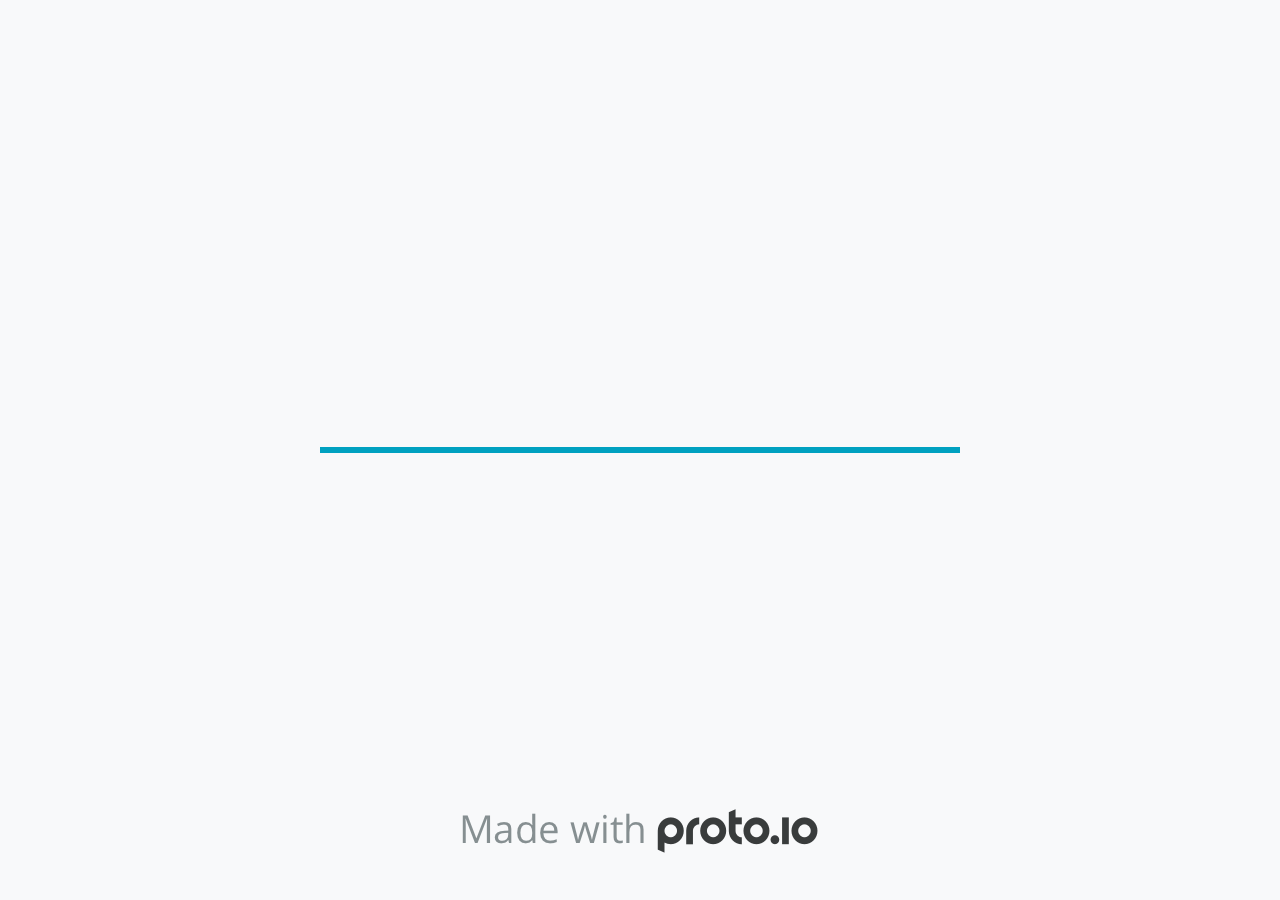
<file: Project HealthLife/Prototype/index.html>
<!DOCTYPE HTML>
	<head>

		<meta charset="utf-8">

		<title>SENG310HealthLife - Proto.io</title>

		
			<meta name="HandheldFriendly" content="True">
			<meta name="MobileOptimized" content="414"> 

			
			
			<meta name="viewport" content="minimum-scale=1.00, maximum-scale=1.00, initial-scale=1.00, user-scalable=no, target-densitydpi=device-dpi, shrink-to-fit=no, viewport-fit=cover" />

			
				<meta name="apple-mobile-web-app-capable" content="yes" />
				<meta name="apple-mobile-web-app-status-bar-style" content="black-translucent" />
			

			<meta name="format-detection" content="telephone=no">


			

			<link rel="shortcut icon" href="apple-touch-icon.png">

			
				
				<link href="./assets/branding/apple-touch-icon-ipad-pro.png" sizes="167x167" rel="apple-touch-icon-precomposed">

				
				<link href="./assets/branding/apple-touch-icon-ipad-retina.png" sizes="152x152" rel="apple-touch-icon-precomposed">

				
				<link href="./assets/branding/apple-touch-icon-retina144.png" sizes="144x144" rel="apple-touch-icon-precomposed">

				
				<link href="./assets/branding/apple-touch-icon-old-ipad.pngapple-touch-icon-old-ipad.png" sizes="76x76" rel="apple-touch-icon-precomposed">

				
				<link href="./assets/branding/apple-touch-icon-ipad.png" sizes="72x72" rel="apple-touch-icon-precomposed">

				
				<link href="./assets/branding/apple-touch-icon-retina180.png" sizes="180x180" rel="apple-touch-icon-precomposed">

				
				<link href="./assets/branding/apple-touch-icon-retina.png" sizes="114x114" rel="apple-touch-icon-precomposed">

				
				<link href="./assets/branding/apple-touch-icon.png" sizes="57x57" rel="apple-touch-icon-precomposed">

				
				<link href="./assets/branding/startup.png" media="(device-width: 320px)" rel="apple-touch-startup-image">

				
				<link href="./assets/branding/startup-retina.png" media="(device-width: 320px) and (device-height: 480px) and (-webkit-device-pixel-ratio: 2)" rel="apple-touch-startup-image">

				
				<link href="./assets/branding/startup-568.png" media="(device-width: 320px) and (device-height: 568px) and (-webkit-device-pixel-ratio: 2)" rel="apple-touch-startup-image">

				
				<link href="./assets/branding/startup-retina-6.png" media="(device-width: 375px) and (device-height: 667px) and (orientation: portrait) and (-webkit-device-pixel-ratio: 2)" rel="apple-touch-startup-image">

				
				<link href="./assets/branding/startup-retina-6plus.png" media="(device-width: 414px) and (device-height: 736px) and (orientation: portrait) and (-webkit-device-pixel-ratio: 3)" rel="apple-touch-startup-image">

				
				<link href="./assets/branding/startup-retina-6plus-landscape.png" media="(device-width: 414px) and (device-height: 736px) and (orientation: landscape) and (-webkit-device-pixel-ratio: 3)" rel="apple-touch-startup-image">

				
				<link href="./assets/branding/startup-ipad.png" media="(device-width: 768px) and (orientation: portrait)" rel="apple-touch-startup-image">

				
				<link href="./assets/branding/startup-ipad-landscape.png" media="(device-width: 768px) and (orientation: landscape)" rel="apple-touch-startup-image">

				
				<link href="./assets/branding/startup-ipad-retina.png" media="(device-width: 768px) and (orientation: portrait) and (-webkit-device-pixel-ratio: 2)" rel="apple-touch-startup-image">

				
				<link href="./assets/branding/startup-ipad-landscape-retina.png" media="(device-width: 768px) and (orientation: landscape) and (-webkit-device-pixel-ratio: 2)" rel="apple-touch-startup-image">

				
				<link href="./assets/branding/startup-ipad-pro.png" media="(device-width: 1024px) and (orientation: portrait) and (-webkit-device-pixel-ratio: 2)" rel="apple-touch-startup-image">

				
				<link href="./assets/branding/startup-ipad-pro-landscape.png" media="(device-width: 1024px) and (orientation: landscape) and (-webkit-device-pixel-ratio: 2)" rel="apple-touch-startup-image">
			

			<meta http-equiv="cleartype" content="on"> 


			
				<link rel="stylesheet" href="./stylesheets/player-export.css" />
				<script type="text/javascript" src="./scripts/player-export.js"></script>
			

			
			<script type="text/javascript" src="./libraries/common/components.js"></script> 
			<link type="text/css" rel="Stylesheet" href="./libraries/common/components.1.00.css" /> 

			
					<script type="text/javascript" src="./libraries/ios7/components.js"></script> 
					<link type="text/css" rel="Stylesheet" href="./libraries/ios7/components.1.00.css" /> 
				
					<script type="text/javascript" src="./libraries/material/components.js"></script> 
					<link type="text/css" rel="Stylesheet" href="./libraries/material/components.1.00.css" /> 
				
				<script type="text/javascript" src="./data/data.js"></script> 
			

		<style>
			body { width: 414px; height: 896px; }
			.landscape, .landscape .prx-page { min-height: 414px; }
			.portrait, .portrait .prx-page { min-height: 896px; }
		</style>

		<script type="text/javascript">

			prx.ver = '6.5.10.0';
			prx.url.account = 'https://tonyliu.proto.io';
			prx.url.staticassets = 'https://gal.proto.io';
			prx.url.devices = 'https://dteyv52hbg2at.cloudfront.net/devices';
			prx.url.static = 'https://dteyv52hbg2at.cloudfront.net';
			prx.url.siteurl = 'proto.io';
			prx.url.crossmsg = 'https://tonyliu.proto.io';

			prx.nodejsassetsserver = {};
			prx.nodejsassetsserver.host = ".proto.io";
			prx.nodejsassetsserver.subdomainprefix = "https://at";
			prx.nodejsassetsserver.maxsubdomains = "20";

			prx.device_library = 'ios9';
			prx.devices[prx.device] = {
				name: prx.device
				,defaultOrientation: 'portrait'
				,portrait_applies: 1 //new
				,portrait: [414,896]
				,landscape_applies: 1 //new
				,landscape: [896,414]
				,allow_orientation_change: 1 //new
				,statusbar_skin: 'default' // new
				,statusbarheightportrait: 0
				,statusbarheightlandscape: 0
				,navigationbar_skin: 'default' //new
				,navigationbarheightportrait: 0
				,navigationbarheightlandscape: 0
				,normalportrait: [414,896]
				,normallandscape: [896,414]
				,device_s3bucket: '6f4968f8-d403-46ef-a1ce-47a1ff322a62'
				,dpr: '1.00'
				,deviceType: "iphonex"
				,showiPhoneXNotch: true
				,appleWatchRoundedCorners: false
				,scrollType: "default"
				,initialscale: 1.00
				,targetdensitydpi: "device-dpi"
			}

			prx.projectsettings.id = 'aba728f8-fb07-40be-99a4-22f0fb68c953';
			prx.projectsettings.s3b = 'tonyliu-812602-proto';
			prx.projectsettings.account = 'tonyliu';
			prx.projectsettings.statusbar = '0'; 
			prx.projectsettings.statusbarapplies = '0';
			prx.projectsettings.navigationbar = '0';
			prx.projectsettings.navigationbarapplies = '0';
			prx.projectsettings.initialpageid = -1;
			
			
			prx.projectsettings.flashactions = 1;
			prx.projectsettings.gatrackingcode = '';

			prx.export2html = '1' == true;
			prx.mobPlayer = 0;

			prx.user.country = 'US';

			prx.s3Links = []; 
			var sLinkedAssets = [];
			

			prx.csrf_token = '3505E14A3C89FC49A1BB13AEDDA19FFECA7DC66F468D26154B7FFB9D270620C9';

            

            
                            prx.assetsAccessToken = "eyJ0eXAiOiJKV1QiLCJhbGciOiJIUzI1NiJ9.eyJkIjp7InVpZCI6Ii0xIiwicHJvamVjdF9pZCI6ImFiYTcyOGY4LWZiMDctNDBiZS05OWE0LTIyZjBmYjY4Yzk1MyJ9LCJ2IjowLCJleHAiOjE1NTIyNjg2NDEsImlhdCI6MTU1MjA4ODY0MX0.q3bNgOfqCKz8FrfI6dRf2lUZYZ3_ZEBZSN-hSj-_uNE";

			prx.iniPlayer.iniPreLoad();


			 
			

		</script>
	</head>

	

			<body class="player device-cursor-touch mobile-device-true " " id="mbd" >

				
					<div id='iphoneX-notch-player'>
						<span class="iphoneX-notch-corners"></span>
					</div>
				
				<div id="window-wrapper">
					<div id="dragarea"></div>
					<div id="statusbar"></div>
					<div id="underlay" style=""></div>

					<div class="prx-page" data-role="page" id="p-1" data-id="1"></div>
					
								<div class="prx-page" data-role="page" id="p-2" data-id="2"></div>
							
								<div class="prx-page" data-role="page" id="p-3" data-id="3"></div>
							
								<div class="prx-page" data-role="page" id="p-4" data-id="4"></div>
							
					<div id="navigationbar"></div>
					<div id="overlay"></div>
					<div id="trash"></div>
					<div id="quick-audios"></div>
				</div>

				 
			<div id="loader-wrapper">
				
				<div class="progress">
					<div class="progress-bar"></div>
				</div>
				<div id="poweredby"></div>
			</div>
			


			</body>
		

</html>
</file>
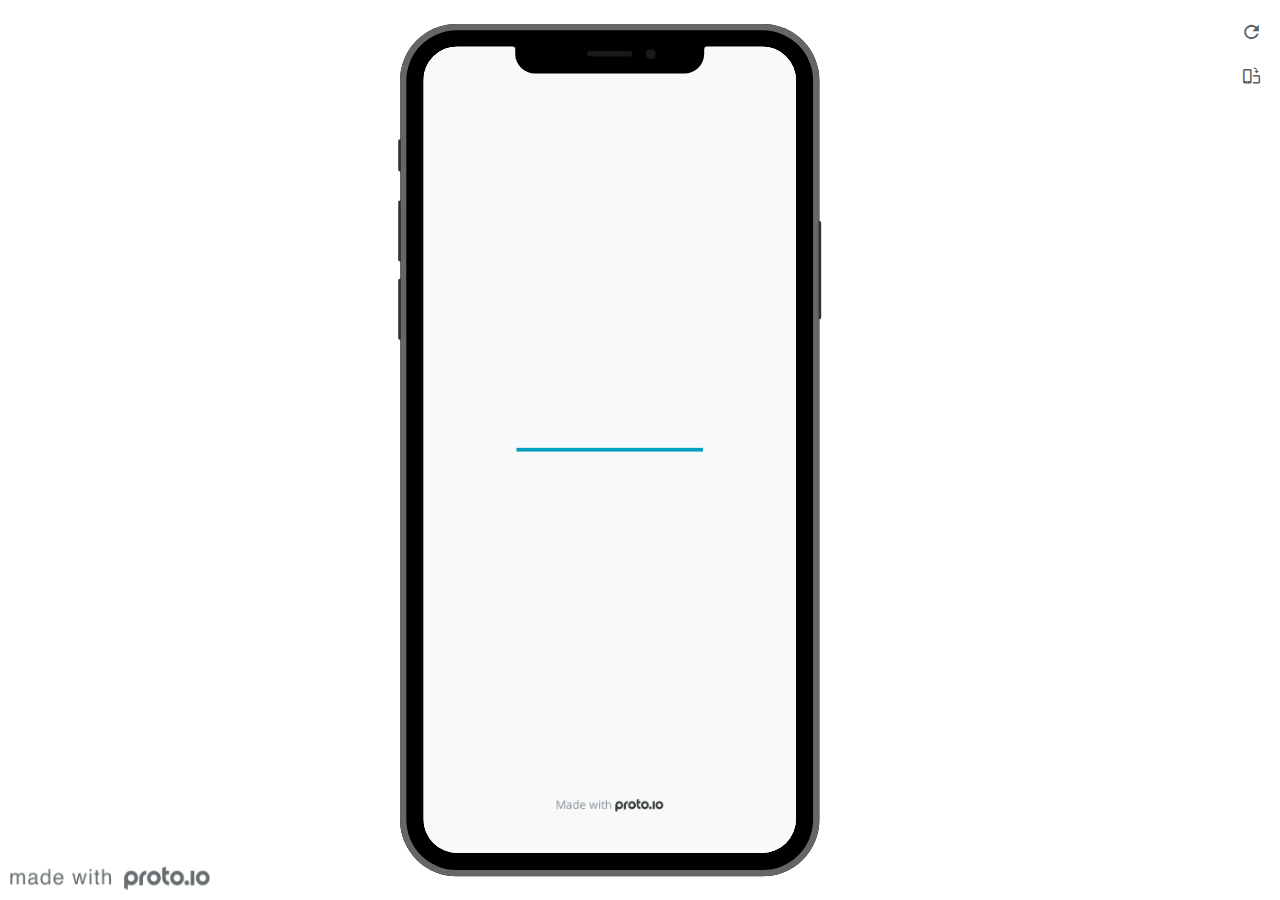
<file: Project HealthLife/Prototype/frame.html>
<!DOCTYPE HTML>
    <head>
    <meta charset="utf-8">

    <title>SENG310HealthLife - Proto.io player</title>

    

			<link type="text/css" rel="stylesheet" href="./stylesheets/preview-export-min.css">
			<script type="text/javascript" src="./scripts/preview-export-min.js"></script>

		

    <script type="text/javascript">
        var prx = window.prx || {};
        prx.orientation = 'portrait';
        prx.orientations = {};
        prx.orientations.portrait = 1;
        prx.orientations.landscape = 1;
        prx.project = {};
        prx.project.id = 'aba728f8-fb07-40be-99a4-22f0fb68c953';
        prx.project.title = 'SENG310HealthLife';
        prx.project.version = 0;
        prx.project.livepreview = 0;
        prx.project.account = "tonyliu";
        prx.activePage = {};
        prx.usercountry = "us";
        
            prx.user = false;
        
        prx.skin = 'apple-phone-iphoneX-1';
        prx.ver = '6.5.10.0';
        //prx.flashactions = 1;
		prx.flashactions = 1; //we are not using the DB value anymore

        prx.nodejsassetsserver = {};
        prx.nodejsassetsserver.host = ".proto.io";
        prx.nodejsassetsserver.subdomainprefix = "https://at";
        prx.nodejsassetsserver.maxsubdomains = "20";
        prx.account = "tonyliu";
        prx.browserShowScreenshots = 'true';
        prx.url.crossmsg = 'https://tonyliu.proto.io';
        prx.playerUrl = 'https://tonyliu.proto.io/player/';
        prx.spaces = false;
        prx.csrf_token = '55EEA1F4EB5CF447DB06C13C14043838E38AB02145432616E07C570997ED1A02';

        
    </script>

    

</head>


<body style="background-color:#FFFFFF">

    

    <div class="page-sidebar">
        
        <div class="sidebar-action-buttons">

            
                <span class="header-action-button player-icon-reload embed-icon-reload" id="refresh-preview">
                    <span class="tooltip">Refresh preview</span>
                </span>
                
                    <span  class="header-action-button player-icon-rotate embed-icon-rotate" id="change-orientation">
                        <span class="tooltip">Change orientation</span>
                    </span>
                

        </div>

    </div>

    <div id="maincontent" class="portrait">

        <div id="shortcut-pressed-outer">
            <div id="shortcut-pressed"></div>
        </div>
        

			<div class="frame_generic">
				
				<div class="body_generic skin_apple-phone-iphoneX-1 skin-wrapper skin-os-apple skin-device-phone skin-model-iphoneX skin-size-1 skin-color-black skin-orientation-portrait">

					<div class="buttons top"></div>
					<div class="detail-top"></div>
					<div class="web-search"></div>
					<div class="buttons left"></div>

					<div class="body_generic_inner">
						
						<iframe id="pio-playerframe" src="index.html" scrolling="NO" style="width: 414px; height: 896px;" webkitAllowFullScreen mozallowfullscreen allowFullScreen allowvr allow="autoplay"></iframe>
					</div>

					<div class="buttons right"></div>
					<div class="detail-bottom"></div>
				</div>
				
			</div>
		
    </div>

    

    
            <div id="branding"></div>
        
</body>


<script type="text/javascript">
    
</script>
</html>
</file>
<file: Project HealthLife/Prototype/stylesheets/player-export.css>
/*!
 * 
 *                                                                       
 *                              ::;;;;                                   
 *    ::,,,,::    ::,,  ,,,,::::::11ii::,,::,,,,::      ::::,,::,,,,::   
 *  ,,111111ii,,::1111::111111ii::111111::111111ii,,    ii11,,ii111111,, 
 *  11ii::;;11;;ii11::iiii::;;11;;11ii::ii11::::11ii    ii11;;11;;::ii11 
 *  11;;  ::11ii11;;::11ii  ::11ii11ii,,iiii..  iiii    ii11;;11::  ;;11 
 *  1111;;ii11;;11;;,,ii11::ii11;;ii11;;;;11;;;;11;;;;;;ii11::11ii;;11ii 
 *  11111111;;::11;;  ::ii1111;;  ::ii11::ii1111ii::11ii;;11,,;;1111ii:: 
 *  11;;,,::  ,,::,,      ::,,        ::::  ::::    ,,,,::::    ::,,     
 *  ;;;;                                                                 
 *                                                                       
 *  Build: 3/4/2019, 11:58:07 AM
 */

/*!
 * Waves v0.5.5
 * http://fian.my.id/Waves 
 * 
 * Copyright 2014 Alfiana E. Sibuea and other contributors 
 * Released under the MIT license 
 * https://github.com/fians/Waves/blob/master/LICENSE 
 */.mask-inner{position:relative;background-size:100% 100%;background-repeat:no-repeat}.mask-inner .mask-inner{transform:none!important}.mask-border .mborder,.mask-filter{height:100%;width:100%}.mask-border .mborder{border:1px solid hsla(0,0%,100%,.8);position:absolute;pointer-events:none}.mask-border .area-border{border:1px solid #00a1c0;left:0;top:0;position:absolute;transform-origin:0 0;box-sizing:border-box}.mask-border .mask-radius{width:100%;height:100%;overflow:hidden;position:absolute}.mask-border .mask-radius .mask-radius-border{position:relative;width:100%;height:100%;border:1px solid hsla(0,0%,100%,.8)}.mask-border.hide-handles .prx-resizable-handle{opacity:0;pointer-events:none!important}.mask-border.hide-handles .area-border{border:1px dashed #b4bcbf}.mask-wrapper{overflow:hidden;height:100%;pointer-events:none}.mask-wrapper.borderPos-inside{box-sizing:border-box}.mask-wrapper.borderPos-outside{width:100%;height:100%}.mask-wrapper.borderPos-outside .mask-inner{box-sizing:content-box}.mask-edit-mode-handles{pointer-events:none}.mask-edit-mode-handles.hide-handles .prx-resizable-handle,.mask-edit-mode-handles.hide-handles .prx-rotate-handle{opacity:0;pointer-events:none!important}.mask-edit-mode-handles.hide-handles .xborder{border-color:#b4bcbf!important}abbr,address,article,aside,audio,b,blockquote,body,caption,cite,code,dd,del,dfn,div,dl,dt,em,fieldset,figure,footer,form,h1,h2,h3,h4,h5,h6,header,hgroup,html,i,iframe,img,ins,kbd,label,legend,li,mark,menu,nav,object,ol,p,pre,q,samp,section,small,span,strong,sub,sup,table,tbody,td,tfoot,th,thead,time,tr,ul,var,video{margin:0;padding:0;border:0;outline:0;font-size:100%;background:transparent}article,aside,details,figcaption,figure,footer,header,hgroup,nav,section{display:block}audio,canvas,video{display:inline-block;*display:inline;*zoom:1}[hidden],audio:not([controls]){display:none}html{font-size:100%;-webkit-text-size-adjust:100%;-ms-text-size-adjust:100%}body{margin:0;font-size:13px}body,button,input,select,textarea{font-family:sans-serif;color:#222}a{color:#00e}a:visited{color:#551a8b}a:hover{color:#06e}a:focus{outline:thin dotted}a:active,a:hover{outline:0}abbr[title]{border-bottom:1px dotted}b,strong{font-weight:700}blockquote{margin:1em 40px}dfn{font-style:italic}hr{display:block;height:1px;border:0;border-top:1px solid #ccc;margin:1em 0;padding:0}ins{background:#ff9;text-decoration:none}ins,mark{color:#000}mark{background:#ff0;font-style:italic;font-weight:700}code,kbd,pre,samp{font-family:monospace,serif;_font-family:courier new,monospace;font-size:1em}pre{white-space:pre;white-space:pre-wrap;word-wrap:break-word}q{quotes:none}q:after,q:before{content:"";content:none}small{font-size:85%}sub,sup{font-size:75%;line-height:0;position:relative;vertical-align:baseline}sup{top:-.5em}sub{bottom:-.25em}ol,ul{margin:1em 0;padding:0 0 0 40px}dd{margin:0 0 0 40px}nav ol,nav ul{list-style:none;list-style-image:none;margin:0;padding:0}img{border:0;-ms-interpolation-mode:bicubic}svg:not(:root){overflow:hidden}figure,form{margin:0}fieldset{margin:0}fieldset,legend{border:0;padding:0}legend{*margin-left:-7px}button,input,select,textarea{font-size:100%;margin:0;vertical-align:baseline;*vertical-align:middle}button,input{line-height:normal;*overflow:visible}table button,table input{*overflow:auto}[role=button],button,input[type=button],input[type=reset],input[type=submit]{-webkit-appearance:button}input[type=checkbox],input[type=radio]{box-sizing:border-box;padding:0}input[type=search]{-webkit-appearance:textfield;-moz-box-sizing:content-box;-webkit-box-sizing:content-box;box-sizing:content-box}input[type=search]::-webkit-search-decoration{-webkit-appearance:none}button::-moz-focus-inner{border:0;padding:0}textarea{overflow:auto;vertical-align:top;resize:vertical}input:invalid,textarea:invalid{background-color:#f0dddd}table{border-collapse:collapse;border-spacing:0}td{vertical-align:top}.nocallout{-webkit-touch-callout:none}textarea[contenteditable]{-webkit-appearance:none}.gifhidden{position:absolute;left:-100%}.ir{display:block;border:0;text-indent:-999em;overflow:hidden;background-color:transparent;background-repeat:no-repeat;text-align:left;direction:ltr}.ir br{display:none}.hidden{display:none!important;visibility:hidden}.visuallyhidden{border:0;clip:rect(0 0 0 0);height:1px;margin:-1px;overflow:hidden;padding:0;position:absolute;width:1px}.visuallyhidden.focusable:active,.visuallyhidden.focusable:focus{clip:auto;height:auto;margin:0;overflow:visible;position:static;width:auto}.invisible{visibility:hidden}.clearfix:after,.clearfix:before{content:"";display:table}.clearfix:after{clear:both}.clearfix{*zoom:1}@media print{*{background:transparent!important;color:#000!important;text-shadow:none!important;filter:none!important;-ms-filter:none!important}a,a:visited{text-decoration:underline}a[href]:after{content:" (" attr(href) ")"}abbr[title]:after{content:" (" attr(title) ")"}.ir a:after,a[href^="#"]:after,a[href^="javascript:"]:after{content:""}blockquote,pre{border:1px solid #999;page-break-inside:avoid}thead{display:table-header-group}img,tr{page-break-inside:avoid}img{max-width:100%!important}@page{margin:.5cm}h2,h3,p{orphans:3;widows:3}h2,h3{page-break-after:avoid}}#eval-iframe{display:none}body{-webkit-appearance:none;-webkit-box-flex:1;-webkit-touch-callout:none;-webkit-tap-highlight-color:rgba(0,0,0,0)}*{-webkit-user-select:none;-khtml-user-select:none;-moz-user-select:-moz-none;-o-user-select:none;user-select:none}input,textarea{-webkit-user-select:text;-khtml-user-select:text;-moz-user-select:text;-o-user-select:text;user-select:text}#dragarea{font-family:Helvetica,Arial,sans-serif;text-align:left}.text{height:95%;overflow:auto}.wrap{overflow:hidden}.pos,.spos{position:absolute}.action-highlight{position:absolute;top:0;left:0;height:100%;width:100%;background:rgba(255,255,0,.5);background:rgba(64,208,255,.3);opacity:0;pointer-events:none;-webkit-transition:opacity .2s ease-in;transition:opacity .2s ease-in;border:2px solid #40c8f4;padding:3px;box-sizing:border-box}.action-highlight-simple-visible,.action-highlight-visible{opacity:1}.action-highlight-simple-visible .actionicon,.action-highlight-visible .actionicon{pointer-events:auto}.actionicon{width:20px!important;height:20px!important;float:left!important;background:#40c8f4 url(/images/player/actions-sprite-1.png) no-repeat 0 0;-moz-background-origin:content-box!important;-webkit-background-origin:content-box!important;-o-background-origin:content-box!important;background-origin:content-box!important;border:0!important;margin:1px 0 0 1px;padding:0!important;border-radius:3px!important;display:block!important;-moz-box-sizing:content-box!important;-webkit-box-sizing:content-box!important;-o-box-sizing:content-box!important;box-sizing:content-box!important;opacity:1;-webkit-transition:opacity 0s ease-in .2s;transition:opacity 0s ease-in .2s}.a1ction-highlight-simple-visible .actionicon{opacity:0;-webkit-transition:opacity 0s ease-in;transition:opacity 0s ease-in}.actionicon.action-click,.actionicon.action-delayedtap,.actionicon.action-tap{background-position:-30px -20px}.actionicon.action-forcetouch,.actionicon.action-press,.actionicon.action-pressup,.actionicon.action-taphold{background-position:-30px -40px}.actionicon.action-doubletap{background-position:-30px -398px}.actionicon.action-release,.actionicon.action-touch{background-position:-30px -419px}.actionicon.action-pan,.actionicon.action-panend,.actionicon.action-panstart,.actionicon.action-swipe{background-position:-30px 0}.actionicon.action-panleft,.actionicon.action-swipeleft{background-position:-30px -100px}.actionicon.action-panright,.actionicon.action-swiperight{background-position:-30px -120px}.actionicon.action-panup,.actionicon.action-swipeup{background-position:-30px -140px}.actionicon.action-pandown,.actionicon.action-swipedown{background-position:-30px -160px}.actionicon.action-pinch,.actionicon.action-pinchout{background-position:-30px -180px}.actionicon.action-pinchin{background-position:-30px -200px}.actionicon.action-containerpagechange,.actionicon.action-containerpageenter,.actionicon.action-containerscroll,.actionicon.action-containerscrollend,.actionicon.action-containerscrollto{background-position:-30px -360px}.actionicon.action-keydown{background-position:-30px -460px}.actionicon.action-mouseout,.actionicon.action-mouseover{background-position:-30px -340px}.actionicon.action-ondrag,.actionicon.action-ondragend,.actionicon.action-ondragstart,.actionicon.action-onthrowcomplete,.actionicon.action-onthrowupdate{background-position:-30px -60px}.actionicon.action-onrotate,.actionicon.action-onrotateend,.actionicon.action-onrotatestart,.actionicon.action-onrotatethrowcomplete,.actionicon.action-onrotatethrowupdate{background-position:-30px -476px}.actionicon.action-stateenter,.actionicon.action-stateleave,.actionicon.action-statetransitionend,.actionicon.action-statetransitionstart{background-position:-30px -440px}.actionicon.action-inputblur,.actionicon.action-inputfocus,.actionicon.action-inputkeyup{background-position:-30px -460px}.actionicon.action-change,.actionicon.action-checkboxchange,.actionicon.action-pickerchange{background-position:-30px -496px}.actionicon.action-rangedrag,.actionicon.action-rangedragend,.actionicon.action-rangedragstart,.actionicon.action-sliderdrag,.actionicon.action-sliderdragend,.actionicon.action-sliderdragstart{background-position:-30px -80px}.actionicon.action-videoend,.actionicon.action-videopause,.actionicon.action-videoplay{background-position:-30px -561px}.actionicon.action-audioend,.actionicon.action-audiopause,.actionicon.action-audioplay{background-position:-30px -539px}.actionicon.action-vectoranimationend{background-position:-30px -516px}#appModeNote{background-color:#333;border-top:5px solid #000;bottom:0;color:#f0f0f0;display:none;font-family:helvetica;left:0;padding:10px 0;position:fixed;text-align:center;width:100%}#appModeNote em{display:block;font-size:20px;font-weight:700;line-height:26px}#appModeNote span{display:block;font-size:14px;line-height:20px}.hidden{display:none}.prx-page.loadedFrom{display:block}.prx-page.loadedTo{z-index:999999}.prx-page.loadedTo-1{z-index:10000000}.prx-page.loadedTo-2{z-index:10000001}.prx-page.loadedTo-3{z-index:10000002}.prx-page.loadedTo-4{z-index:10000003}.prx-page.loadedTo-5{z-index:10000004}.prx-page.loadedTo-6{z-index:10000005}.prx-page.loadedTo-7{z-index:10000006}.prx-page.loadedTo-8{z-index:10000007}.prx-page.loadedTo-9{z-index:10000008}.prx-page.loadedTo-10{z-index:10000009}.prx-page.loadedTo-11{z-index:10000010}.prx-page.loadedTo-12{z-index:10000011}.prx-page.loadedTo-13{z-index:10000012}.prx-page.loadedTo-14{z-index:10000013}.prx-page.loadedTo-15{z-index:10000014}.prx-page.loadedTo-16{z-index:10000015}.prx-page.loadedTo-17{z-index:10000016}.prx-page.loadedTo-18{z-index:10000017}.prx-page.loadedTo-19{z-index:10000018}.prx-page.loadedTo-20{z-index:10000019}.prx-page.loadedTo-21{z-index:10000020}.prx-page.loadedTo-22{z-index:10000021}.prx-page.loadedTo-23{z-index:10000022}.prx-page.loadedTo-24{z-index:10000023}.prx-page.loadedTo-25{z-index:10000024}.prx-page.loadedTo-26{z-index:10000025}.prx-page.loadedTo-27{z-index:10000026}.prx-page.loadedTo-28{z-index:10000027}.prx-page.loadedTo-29{z-index:10000028}.prx-page.loadedTo-30{z-index:10000029}#navigationbar,#statusbar{background:transparent 0 0;display:block;width:100%;border:0;top:0;position:fixed;z-index:1}#loader-wrapper{background:#f8f9fa;height:100%;left:0;position:fixed;top:0;width:100%;z-index:99999;font-size:11px}#loader-wrapper .progress{position:absolute;top:50%;left:50%;transform:translate(-50%,-50%);-ms-transform:translate(-50%,-50%);-webkit-transform:translate(-50%,-50%);width:50%;height:4px;background-color:#ddd}#loader-wrapper .progress-bar{position:relative;width:0;height:4px;-webkit-transition:.4s linear;-moz-transition:.4s linear;-o-transition:.4s linear;transition:.4s linear;-webkit-transition-property:width,background-color;-moz-transition-property:width,background-color;-o-transition-property:width,background-color;transition-property:width,background-color}#loader-wrapper .progress-bar:before,.progress-bar:after{content:"";position:absolute;top:0;left:0;right:0}#loader-wrapper .progress-bar:before{bottom:0;background-color:#ddd}#loader-wrapper .progress-bar:after{z-index:2;bottom:0;background:#00a1c0}#loader-wrapper #app-icon{position:absolute;top:50%;left:50%;transform:translate(-50%,-150%);-ms-transform:translate(-50%,-150%);-webkit-transform:translate(-50%,-150%);width:114px;height:114px}#loader-wrapper #poweredby{position:absolute;bottom:5%;left:50%;transform:translate(-50%);-ms-transform:translate(-50%);-webkit-transform:translate(-50%);width:100%;height:16px;background-image:url(/images/player/madewithproto.png);background-repeat:no-repeat;background-position:50%;z-index:99999}body{-moz-transition:opacity .3s linear;-o-transition:opacity .3s linear;-webkit-transition:opacity .3s linear;transition:opacity .3s linear}.reloading{background:#fff!important;opacity:0}@media (min-width:481px) and (max-width:1079px){#loader-wrapper #poweredby{background-image:url(/images/player/madewithproto@2x.png);height:32px}#loader-wrapper .progress,#loader-wrapper .progress-bar{height:4px}}@media (min-width:1080px){#loader-wrapper #poweredby{background-image:url(/images/player/madewithproto@3x.png);height:48px}#loader-wrapper .progress,#loader-wrapper .progress-bar{height:6px}}@media (width:1280px) and (height:768px){#loader-wrapper #poweredby{background-image:url(/images/player/madewithproto.png);height:32px}#loader-wrapper .progress,#loader-wrapper .progress-bar{height:2px}}.pointer-events-none{pointer-events:none!important}body .prx-page{-webkit-trans1form:translate3d(0,0,0)}.prx-page .type-symbol .box{-w1ebkit-transform:translateZ(0)}html{background:transparent}body{background:#fff;overflow:hidden}body.mobile-device-true *{-webkit-text-size-adjust:100%}body.mobile-device-false *{-webkit-text-size-adjust:initial}#window-wrapper{width:100%;height:100%;overflow:hidden;position:relative}#dragarea{background:transparent;display:none}#overlay,#quick-audios,#trash,#underlay{position:absolute;top:0;left:0}#quick-audios,#trash{display:none}.visible{display:block!important}.iScrollHorizontalScrollbar,.iScrollVerticalScrollbar{z-index:auto!important}.overlay{position:fixed;left:0;right:0;bottom:0;top:0}.ui-mobile-viewport-transitioning,.ui-mobile-viewport-transitioning .prx-page{o1verflow:visible!important}.box[style*="z-index:0;"],.box[style*="z-index: 0;"]{z-index:auto!important}.box[data-mpoverlay="1"]{pos1ition:fixed}#temp-for-external-link{display:none}#dragarea,html{background:transparent!important}.hide{display:none!important}*{outline:none}.ghost-component,.ghost-component *,.ghost-component .box *{pointer-events:none!important}#statusbar{position:fixed!important}.prx-page{position:absolute;display:none}.prx-page.prx-page-active,.prx-page[class*=prx-page-transitioning-]{display:block}.prx-page[class*=prx-page-transitioning-]{overflow:hidden}.prx-page.prx-page-transitioning-overlay-in-source,.prx-page.prx-page-transitioning-overlay-out-target{overflow:visible}.prx-page.prx-page-below{z-index:10}.prx-page.prx-page-above{z-index:20}#overlay{z-index:30}.prx-page.prx-page-transition-flip,.prx-page.prx-page-transition-turn{-webkit-backface-visibility:hidden;-moz-backface-visibility:hidden;backface-visibility:hidden}.prx-page.prx-page-transition-turn{-webkit-transform:translateZ(0);-moz-transform:translateZ(0);-webkit-transform-origin:0 center;-moz-transform-origin:0 center;transform-origin:0 center;transform:translateZ(0)}.prx-page.prx-page-transition-flow:not(.prx-page-transition-flow-overlay),.prx-page.prx-page-transition-overlay-top{box-shadow:0 0 20px rgba(0,0,0,.4)}.prx-page-above.prx-page-transition-notificationInWatchOS{transition:background-color .45s ease-out}.prx-page-above.prx-page-transition-notificationInWatchOS.prx-page-transition-notificationInWatchOS-notification-in{background-color:transparent!important;transition:background-color 0s ease-out}.device-cursor-touch,.device-cursor-touch *{cursor:url(/images/player/touch-cursor-64.png) 32 32,default}.device-cursor-web,.device-cursor-web *{cursor:default}.device-cursor-web .delayedtap,.device-cursor-web .delayedtap *,.device-cursor-web .interaction-click,.device-cursor-web .interaction-click *,.device-cursor-web .interaction-tap,.device-cursor-web .interaction-tap *,.device-cursor-web .release,.device-cursor-web .release *,.device-cursor-web .touch,.device-cursor-web .touch *{cursor:pointer;cursor:hand}.device-cursor-web [data-component-type=text]{cursor:default}.device-cursor-web .move,.device-cursor-web .move *{cursor:move}.device-cursor-web input,.device-cursor-web textarea{cursor:text}.do-chrome-fix #window-wrapper{-webkit-perspective:1}.do-chrome-fix .pos{-webkit-backface-visibility:hidden;-webkit-transform:translateZ(0)}.do-chrome-fix *{-w1ebkit-transform:translateZ(0) scale(1) scaleX(1) skew(0deg,0deg) skewX(0deg) skewY(0deg) rotateX(0deg) rotateY(0deg) rotate(0deg)}.do-chrome-fix.dont-do-chrome-fix #window-wrapper{-webkit-perspective:none}.do-chrome-fix.dont-do-chrome-fix .pos{-webkit-backface-visibility:visible;-webkit-transform:none}.prx-page-transitioning:not(.prx-page-transitioning-overlay-in-source) [data-mpoverlay="1"]{display:none}#fps{position:fixed;z-index:9999;font-size:18px;top:20px;left:20px;background:rgba(0,0,0,.8);border-radius:6px;color:#fff;padding:3px 10px}#fps,.cbutton{pointer-events:none}.cbutton{position:absolute;display:inline-block;padding:0;border:none;background:none;color:#286aab;font-size:1.4em;overflow:visible;-webkit-transition:color .7s;transition:color .7s;-webkit-tap-highlight-color:rgba(0,0,0,0)}.cbutton.cbutton--click,.cbutton:focus{outline:none;color:#3c8ddc}.cbutton:after{position:absolute;width:100%;height:100%;border-radius:50%;content:"";opacity:0;pointer-events:none}.cbutton--effect-jelena:after{border:3px solid hsla(0,0%,82.7%,.7)}.cbutton--effect-jelena.cbutton--click:after{-webkit-animation:anim-effect-jelena .3s ease-out forwards;animation:anim-effect-jelena .3s ease-out forwards}@-webkit-keyframes anim-effect-jelena{0%{opacity:1;-webkit-transform:scale3d(.6,.6,1);transform:scale3d(.6,.6,1)}to{opacity:0;-webkit-transform:scale3d(1.2,1.2,1);transform:scale3d(1.2,1.2,1)}}@keyframes anim-effect-jelena{0%{opacity:1;-webkit-transform:scale3d(.5,.5,1);transform:scale3d(.5,.5,1)}to{opacity:0;-webkit-transform:scale3d(1.2,1.2,1);transform:scale3d(1.2,1.2,1)}}.cbutton--effect-sanja:after{background:hsla(0,0%,75.3%,.3)}.cbutton--effect-sanja.cbutton--click:after{-webkit-animation:anim-effect-sanja 1s ease-out forwards;animation:anim-effect-sanja 1s ease-out forwards}@-webkit-keyframes anim-effect-sanja{0%{opacity:1;-webkit-transform:scale3d(.5,.5,1);transform:scale3d(.5,.5,1)}25%{opacity:1;-webkit-transform:scaleX(1);transform:scaleX(1)}to{opacity:0;-webkit-transform:scaleX(1);transform:scaleX(1)}}@keyframes anim-effect-sanja{0%{opacity:1;-webkit-transform:scale3d(.5,.5,1);transform:scale3d(.5,.5,1)}25%{opacity:1;-webkit-transform:scaleX(1);transform:scaleX(1)}to{opacity:0;-webkit-transform:scaleX(1);transform:scaleX(1)}}#log{position:fixed;z-index:9999;font-size:24px;top:20px;right:20px;pointer-events:none}.watchOSscrollbars .iScrollVerticalScrollbar{position:fixed!important;width:12px!important;background-color:hsla(0,0%,100%,.3)!important;border-radius:8px!important;z-index:99999!important}.watchOSscrollbars .iScrollIndicator{background:#fff!important;border-radius:8px!important;left:2px!important;width:8px!important}.applewatch-rounded-corners{-webkit-clip-path:inset(0 0 0 0 round 63px);clip-path:inset(0 0 0 0 round 63px)}.group-action-prediv{position:absolute}.player .type-symbol.type-symbol-transparent .group-action-prediv{pointer-events:auto}.initialise-hidden-container{display:block!important;visibility:hidden!important}.a-enter-vr{height:0!important}.fullscreen-vr .prx-page{transform:none!important;position:fixed!important}

/*!
 * Waves v0.5.5
 * http://fian.my.id/Waves 
 * 
 * Copyright 2014 Alfiana E. Sibuea and other contributors 
 * Released under the MIT license 
 * https://github.com/fians/Waves/blob/master/LICENSE 
 */.waves-effect{position:relative;overflow:hidden}.waves-effect.box{position:absolute}.waves-effect .waves-ripple{position:absolute;border-radius:50%;width:100px;height:100px;margin-top:-50px;margin-left:-50px;opacity:0;background-color:rgba(0,0,0,.2);pointer-events:none}.waves-effect.waves-light .waves-ripple{background-color:hsla(0,0%,100%,.4)}.waves-button,.waves-circle{-webkit-mask-image:-webkit-radial-gradient(circle,#fff 100%,#000 0)}.waves-button,.waves-button-input,.waves-button:hover,.waves-button:link,.waves-button:visited{white-space:nowrap;vertical-align:middle;cursor:pointer;border:none;outline:none;color:inherit;background-color:transparent;font-size:14px;text-align:center;text-decoration:none;z-index:1}.waves-button{padding:10px 15px;border-radius:2px}.waves-button-input{margin:0;padding:10px 15px}.waves-input-wrapper{border-radius:2px;vertical-align:bottom}.waves-input-wrapper.waves-button{padding:0}.waves-input-wrapper .waves-button-input{position:relative;top:0;left:0;z-index:1}.waves-block{display:block}a.waves-effect .waves-ripple{z-index:-1}#loader-wrapper #poweredby{background-image:url(../images/player/madewithproto.png)!important}@media (min-width:481px) and (max-width:1079px){#loader-wrapper #poweredby{background-image:url(../images/player/madewithproto@2x.png)!important}}@media (min-width:1080px){#loader-wrapper #poweredby{background-image:url(../images/player/madewithproto@3x.png)!important}}@media (width:1280px) and (height:768px){#loader-wrapper #poweredby{background-image:url(../images/player/madewithproto.png)!important}}.actionicon{background-image:url(../images/player/actions-sprite-1.png)}.device-cursor-touch,.device-cursor-touch *{cursor:url(../images/player/touch-cursor-64.png) 32 32,default!important}
</file>
<file: Project HealthLife/Prototype/libraries/common/components.1.00.css>
.type-shapes .shape-wrapper{width:100%;height:100%;-moz-box-sizing:border-box;-webkit-box-sizing:border-box;box-sizing:border-box;background-clip:content-box}.type-shapes .shapes-text-container{position:absolute;top:0;left:0;right:0;display:table;width:100%;height:100%;text-align:center}.type-shapes .shapes-text-container>span{display:table-cell;vertical-align:middle}.type-shapes svg{overflow:visible}.player .type-symbol{overflow:hidden}.player .type-symbol.symbol-scroll{-webkit-perspective:1000}.player .type-symbol.type-symbol-transparent{pointer-events:none !important}.player .type-symbol.type-symbol-transparent .box{pointer-events:auto}.type-symbol.fullscreen{transform:none !important;width:100vw !important;height:100vh !important}.type-symbol>.type-symbol-hover-message,.type-symbol.ui-draggable-dragging:hover>.type-symbol-hover-message,.type-symbol.prx-resizable-resizing:hover>.type-symbol-hover-message{display:none;position:absolute;color:#fff;font-family:Helvetica, Arial, sans-serif !important;background:rgba(0,0,0,0.7);top:50%;left:50%;text-align:center;position:absolute;pointer-events:none;width:70px;height:30px;line-height:15px;font-size:10px !important;border-radius:3px;margin:-20px 0 0 -40px;padding:5px}.type-symbol:hover>.type-symbol-hover-message{display:block}.type-vrsymbol.fullscreen{transform:none !important;width:100vw !important;height:100vh !important}.type-vrsymbol.fullscreen canvas{width:100vw !important;height:100vh !important}.type-vrsymbol>.type-vrsymbol-hover-message,.type-vrsymbol.ui-draggable-dragging:hover>.type-vrsymbol-hover-message,.type-vrsymbol.prx-resizable-resizing:hover>.type-vrsymbol-hover-message{display:none;position:absolute;color:#fff;font-family:Helvetica, Arial, sans-serif !important;background:rgba(0,0,0,0.7);top:50%;left:50%;text-align:center;position:absolute;pointer-events:none;width:70px;height:30px;line-height:15px;font-size:10px !important;border-radius:3px;margin:-20px 0 0 -40px;padding:5px}.type-vrsymbol:hover>.type-vrsymbol-hover-message{display:block}.type-text.v2-text .text-contents{o1verflow:hidden;width:100%;height:100%}.type-text.v2-text.box [data-editableProperty]{word-wrap:break-word !important}.type-text .autoresize{white-space:nowrap}.player .type-text .autoResize-true{white-space:nowrap}.type-richtext p{margin:0;line-height:normal}.type-rectangle .inner-rec{width:100%;height:100%;-moz-box-sizing:border-box;-webkit-box-sizing:border-box;box-sizing:border-box;background-clip:content-box}.type-rectangle .shapes-text-container{display:table;width:100%;height:100%;text-align:center}.type-rectangle .shapes-text-container>span{display:table-cell;vertical-align:middle}.type-horizontalline .inner{width:100%;height:0}.type-verticalline .inner{width:0;height:100%}.type-actionarea .inner-rec{width:100%;height:100%}.type-actionarea .inner-rec div{width:100%;height:100%;background:#40C8F4;opacity:0.4;-moz-box-sizing:border-box;-webkit-box-sizing:border-box;box-sizing:border-box}.type-actionarea .inner-rec div:before{content:" ";display:block;position:absolute;top:50%;left:50%;width:24px;height:24px;margin:-12px 0 0 -12px}.player .type-actionarea .inner-rec div{background:transparent}.player .type-actionarea .inner-rec div:before{background-image:none}.type-image,.type-image .type-image-wrapper{background:0 0 repeat;background-size:100% 100%;width:100%;height:100%;background-clip:content-box}.type-image .type-image-wrapper.type-image-svg{background:center center no-repeat;background-size:contain}.type-image .type-image-wrapper img{display:none}.player .type-image .type-image-wrapper.gif img{display:block !important;width:1px;height:1px;opacity:0.1}.type-image.type-image-repeater,.type-image.type-image-repeater .type-image-wrapper{background-size:auto}.type-image .image-inner{width:100%;height:100%}.type-image .image-inner.borderPos-inside .type-image-wrapper{box-sizing:border-box;background-origin:border-box}.type-image .image-inner.borderPos-outside{display:-webkit-box;display:-moz-box;display:-ms-flexbox;display:-webkit-flex;display:flex;-moz-flex-flow:row;-ms-flex-flow:row;-webkit-flex-flow:row;flex-flow:row;-moz-box-orient:horizontal;-ms-box-orient:horizontal;-webkit-box-orient:horizontal;box-orient:horizontal;-ms-align-items:center;-webkit-align-items:center;align-items:center;-ms-box-align:center;-webkit-box-align:center;box-align:center;-ms-flex-align:center;-webkit-flex-align:center;flex-align:center;-ms-justify-content:center;-webkit-justify-content:center;justify-content:center;-ms-box-pack:center;-webkit-box-pack:center;box-pack:center;-ms-flex-pack:center;-webkit-flex-pack:center;flex-pack:center}.type-image .image-inner.borderPos-outside .type-image-wrapper{-ms-flex-shrink:0;-webkit-flex-shrink:0;flex-shrink:0;box-sizing:content-box}.type-image>.type-image-hover-message,.type-image.ui-draggable-dragging:hover>.type-image-hover-message,.type-image.prx-resizable-resizing:hover>.type-image-hover-message{display:none;position:absolute;color:#fff;font-family:Helvetica, Arial, sans-serif !important;background:rgba(0,0,0,0.7);top:50%;left:50%;text-align:center;position:absolute;pointer-events:none;width:70px;height:30px;line-height:15px;font-size:10px !important;border-radius:3px;margin:-20px 0 0 -40px;padding:5px}.type-image:hover>.type-image-hover-message{display:block}.type-placeholder .bg{position:absolute;width:100%;height:100%;-moz-box-sizing:border-box;-webkit-box-sizing:border-box;box-sizing:border-box}.type-placeholder .diagonal{border:0px solid transparent;position:absolute;-moz-box-sizing:border-box;-webkit-box-sizing:border-box;box-sizing:border-box}.type-placeholder .diagonal1{-moz-transform-origin:0 0;-webkit-transform-origin:0 0;-o-transform-origin:0 0;transform-origin:0 0}.type-placeholder .diagonal2{-moz-transform-origin:right top;-webkit-transform-origin:right top;-o-transform-origin:right top;transform-origin:right top}.type-placeholder .contents{width:100%;height:100%;display:-webkit-box;display:-moz-box;display:-ms-flexbox;display:-webkit-flex;display:flex;-ms-justify-content:center;-webkit-justify-content:center;justify-content:center;-ms-box-pack:center;-webkit-box-pack:center;box-pack:center;-ms-flex-pack:center;-webkit-flex-pack:center;flex-pack:center;-ms-align-items:center;-webkit-align-items:center;align-items:center;-ms-box-align:center;-webkit-box-align:center;box-align:center;-ms-flex-align:center;-webkit-flex-align:center;flex-align:center}.type-placeholder .contents>span{display:inline-block}.type-placeholder .contents span[data-editableproperty]:empty{padding:0}.type-webview .webview-scroll-wrapper{width:100%;height:100%;-webkit-overflow-scrolling:touch;overflow:auto}.type-webview iframe{width:100%;height:100%;border:none}.type-html iframe{width:100%;height:100%;overflow:hidden;border:none}.type-animationtarget{position:relative}.type-animationtarget.type-animatiotarget-fixed-positioning{position:absolute}.type-animationtarget .animationtarget-circle{-moz-box-sizing:border-box;-webkit-box-sizing:border-box;box-sizing:border-box;width:0;height:0;position:absolute;top:0;left:0;border-radius:50%;display:none}.type-animationtarget .animationtarget-vertical{position:absolute;top:0}.type-animationtarget .animationtarget-horizontal{position:absolute;top:0%;left:0}.player .type-animationtarget{opacity:0 !important;pointer-events:none !important}.type-bannerad .bannerad-outer{display:table;height:100%;width:100%}.type-bannerad .bannerad-inner{display:table-cell;position:relative;text-align:center;vertical-align:middle;width:100%;background-size:100% 100%}.type-tooltip .tooltip-content-wrapper{width:100%;height:100%;position:relative}.type-tooltip .tooltip-content-wrapper .tooltip-outer{position:absolute;overflow:hidden}.type-tooltip .tooltip-content-wrapper .tooltip{position:absolute;-moz-transform:rotate(45deg);-webkit-transform:rotate(45deg);transform:rotate(45deg);filter:progid:DXImageTransform.Microsoft.Matrix(sizingMethod='auto expand', M11=0.7071067811865476, M12=-0.7071067811865475, M21=0.7071067811865475, M22=0.7071067811865476);-ms-filter:"progid:DXImageTransform.Microsoft.Matrix(SizingMethod='auto expand', M11=0.7071067811865476, M12=-0.7071067811865475, M21=0.7071067811865475, M22=0.7071067811865476)";-moz-box-sizing:border-box;-webkit-box-sizing:border-box;box-sizing:border-box}.type-tooltip .tooltip-content-wrapper .tooltip-content-outer{position:absolute;width:100%;height:100%;-moz-box-sizing:border-box;-webkit-box-sizing:border-box;box-sizing:border-box}.type-tooltip .tooltip-content-wrapper .tooltip-content{width:100%;height:100%;overflow:hidden;padding:10px;-moz-box-sizing:border-box;-webkit-box-sizing:border-box;box-sizing:border-box}.type-vectoranimation .type-vectoranimation-wrapper{width:100%;height:100%}.type-vectoranimation .bodymovin,.type-vectoranimation .bodymovin-player{width:100%;height:100%}.type-vectoranimation .vector-inner{width:100%;height:100%}.type-vectoranimation .vector-inner.borderPos-inside .type-vectoranimation-wrapper{box-sizing:border-box;background-origin:border-box;overflow:hidden}.type-vectoranimation .vector-inner.borderPos-outside{display:-webkit-box;display:-moz-box;display:-ms-flexbox;display:-webkit-flex;display:flex;-moz-flex-flow:row;-ms-flex-flow:row;-webkit-flex-flow:row;flex-flow:row;-moz-box-orient:horizontal;-ms-box-orient:horizontal;-webkit-box-orient:horizontal;box-orient:horizontal;-ms-align-items:center;-webkit-align-items:center;align-items:center;-ms-box-align:center;-webkit-box-align:center;box-align:center;-ms-flex-align:center;-webkit-flex-align:center;flex-align:center;-ms-justify-content:center;-webkit-justify-content:center;justify-content:center;-ms-box-pack:center;-webkit-box-pack:center;box-pack:center;-ms-flex-pack:center;-webkit-flex-pack:center;flex-pack:center}.type-vectoranimation .vector-inner.borderPos-outside .type-vectoranimation-wrapper{-ms-flex-shrink:0;-webkit-flex-shrink:0;flex-shrink:0;box-sizing:content-box}.type-vectoranimation>.type-vectoranimation-hover-message,.type-vectoranimation.ui-draggable-dragging:hover>.type-vectoranimation-hover-message,.type-vectoranimation.prx-resizable-resizing:hover>.type-vectoranimation-hover-message{display:none;position:absolute;color:#fff;font-family:Helvetica, Arial, sans-serif !important;background:rgba(0,0,0,0.7);top:50%;left:50%;text-align:center;position:absolute;pointer-events:none;width:70px;height:30px;line-height:15px;font-size:10px !important;border-radius:3px;margin:-20px 0 0 -40px;padding:5px}.type-vectoranimation:hover>.type-vectoranimation-hover-message{display:block}.type-basic-tabbar ul{margin:0;padding:0;list-style:none;height:100%}.type-basic-tabbar ul li{margin:0;padding:0;float:left;text-align:center;height:100%;position:relative}.type-basic-tabbar ul li:first-child{border-left:0 none !important}.type-basic-tabbar ul li input{display:none}.type-basic-tabbar ul li label{width:100%;height:100%;display:block}.type-basic-tabbar ul li label .icon-wrapper{width:100%;height:100%;display:block}.type-basic-tabbar ul li label .icon{height:100%;background-position:center center;background-repeat:no-repeat;background-size:auto 60%;-webkit-mask-size:auto 60%;-webkit-mask-repeat:no-repeat;-webkit-mask-position:center center}.type-basic-tabbar.type-basic-tabbar-icon-top ul li label .icon{height:75%}.type-basic-tabbar.type-basic-tabbar-icon-top ul li label .caption{display:inline-block;width:100%;height:25%;float:left}.type-generic-onoffswitch input[type=checkbox]{display:none}.type-generic-onoffswitch label{display:block;overflow:hidden}.type-generic-onoffswitch .onoffswitch-inner{width:200%;margin-left:-100%;-moz-transition:margin 0.3s ease-in 0s;-webkit-transition:margin 0.3s ease-in 0s;-ms-transition:margin 0.3s ease-in 0s;-o-transition:margin 0.3s ease-in 0s;transition:margin 0.3s ease-in 0s}.type-generic-onoffswitch input:checked+label .onoffswitch-inner{margin-left:0}.type-generic-onoffswitch .onoffswitch-inner div{float:left;width:50%;color:white;font-family:Trebuchet, Arial, sans-serif;font-weight:bold;-moz-box-sizing:border-box;-webkit-box-sizing:border-box;-ms-box-sizing:border-box;-o-box-sizing:border-box;box-sizing:border-box}.type-generic-onoffswitch .onoffswitch-inner .active{background-color:#2FCCFF;color:#FFFFFF}.type-generic-onoffswitch .onoffswitch-inner .inactive{background-color:#EEEEEE;color:#999999;text-align:right}.type-generic-onoffswitch .onoffswitch-switch{background:#FFFFFF;position:absolute;top:0;bottom:0;-moz-transition:right 0.3s ease-in 0s;-webkit-transition:right 0.3s ease-in 0s;-ms-transition:right 0.3s ease-in 0s;-o-transition:right 0.3s ease-in 0s;transition:right 0.3s ease-in 0s}.type-generic-onoffswitch input:checked+label .onoffswitch-switch{right:0px !important}.type-datetime #background{box-sizing:border-box;margin:0;padding:0;height:100%;overflow:hidden;display:-webkit-box;display:-moz-box;display:-ms-flexbox;display:-webkit-flex;display:flex;-ms-justify-content:center;-webkit-justify-content:center;justify-content:center;-ms-box-pack:center;-webkit-box-pack:center;box-pack:center;-ms-flex-pack:center;-webkit-flex-pack:center;flex-pack:center;-ms-align-items:center;-webkit-align-items:center;align-items:center;-ms-box-align:center;-webkit-box-align:center;box-align:center;-ms-flex-align:center;-webkit-flex-align:center;flex-align:center}.type-datetime #datetime{width:100%}#iphoneX-notch-player{display:none}#iphoneX-notch,#iphoneX-notch-player{background:#000000;position:absolute;z-index:9999999;pointer-events:none}#iphoneX-notch:before,#iphoneX-notch:after,#iphoneX-notch-player:before,#iphoneX-notch-player:after{content:'';display:block;background-color:#191919;position:absolute}#iphoneX-notch:after,#iphoneX-notch-player:after{border-radius:50%}#iphoneX-notch.portrait,#iphoneX-notch.portrait-p,#iphoneX-notch-player.portrait,#iphoneX-notch-player.portrait-p{left:50%;transform:translateX(-50%)}#iphoneX-notch.portrait:before,#iphoneX-notch.portrait-p:before,#iphoneX-notch-player.portrait:before,#iphoneX-notch-player.portrait-p:before{left:50%;transform:translateX(-50%)}#iphoneX-notch.portrait-p,#iphoneX-notch-player.portrait-p{display:block !important}#iphoneX-notch.landscape,#iphoneX-notch.landscape-p,#iphoneX-notch-player.landscape,#iphoneX-notch-player.landscape-p{top:50%;left:0;transform:translateY(-50%)}#iphoneX-notch.landscape:before,#iphoneX-notch.landscape-p:before,#iphoneX-notch-player.landscape:before,#iphoneX-notch-player.landscape-p:before{top:50%;transform:translateY(-50%)}#iphoneX-notch.landscape .iphoneX-notch-corners:before,#iphoneX-notch.landscape .iphoneX-notch-corners:after,#iphoneX-notch.landscape-p .iphoneX-notch-corners:before,#iphoneX-notch.landscape-p .iphoneX-notch-corners:after,#iphoneX-notch-player.landscape .iphoneX-notch-corners:before,#iphoneX-notch-player.landscape .iphoneX-notch-corners:after,#iphoneX-notch-player.landscape-p .iphoneX-notch-corners:before,#iphoneX-notch-player.landscape-p .iphoneX-notch-corners:after{left:auto;top:auto;right:auto}#iphoneX-notch.landscape-p-minus90,#iphoneX-notch-player.landscape-p-minus90{display:block !important;top:50%;right:0 !important;transform:translateY(-50%) rotate(180deg) !important}#iphoneX-notch.landscape-p-minus90:before,#iphoneX-notch-player.landscape-p-minus90:before{top:50%;transform:translateY(-50%)}#iphoneX-notch.landscape-p-minus90 .iphoneX-notch-corners:before,#iphoneX-notch.landscape-p-minus90 .iphoneX-notch-corners:after,#iphoneX-notch-player.landscape-p-minus90 .iphoneX-notch-corners:before,#iphoneX-notch-player.landscape-p-minus90 .iphoneX-notch-corners:after{left:auto;top:auto;right:auto}#iphoneX-notch.landscape-p,#iphoneX-notch-player.landscape-p{display:block !important}#iphoneX-notch .iphoneX-notch-corners,#iphoneX-notch-player .iphoneX-notch-corners{width:100%;height:100%;display:block}#iphoneX-notch .iphoneX-notch-corners:before,#iphoneX-notch .iphoneX-notch-corners:after,#iphoneX-notch-player .iphoneX-notch-corners:before,#iphoneX-notch-player .iphoneX-notch-corners:after{content:" ";display:block;position:absolute;top:0;background-position:0 0;background-repeat:no-repeat}#dragarea,.timeline-dragarea{font-size:16px}.type-richtext{font-size:12px !important}.type-richtext .fr-element{font-size:12px !important;f1ont-family:'Arial,sans-serif'}.type-placeholder .bg{border:5px solid #999}.type-placeholder .diagonal1{left:2px}.type-placeholder .diagonal2{right:2px}.type-placeholder .contents>span{margin:0 1px}.type-placeholder .contents span[data-editableproperty]{padding:5px}.type-placeholder .contents span[data-editableproperty] textarea{margin-left:-5px}.type-animationtarget .animationtarget-circle{border:2px solid #09c}.type-animationtarget .animationtarget-vertical{border-left:2px solid #09c;height:24px;margin-top:-4px}.type-animationtarget .animationtarget-horizontal{border-top:2px solid #09c;width:24px;margin-left:-4px}.type-tooltip .tooltip-content-wrapper .tooltip{width:40px;height:40px}.type-tooltip .tooltip-content-wrapper .tooltip-content{padding:10px}.type-basic-tabbar.type-basic-tabbar-icon-top ul li label .caption{margin-top:-5px}.type-generic-onoffswitch label{border:2px solid #999;border-radius:20px}.type-generic-onoffswitch .onoffswitch-inner div{padding:0px 10px;line-height:30px}.type-generic-onoffswitch .onoffswitch-switch{width:32px;border:2px solid #999;border-radius:20px;right:56px;margin:-1px}#iphoneX-notch:before,#iphoneX-notch-player:before{border-radius:6px}#iphoneX-notch:after,#iphoneX-notch-player:after{width:11px;height:11px}#iphoneX-notch.portrait,#iphoneX-notch.portrait-p,#iphoneX-notch-player.portrait,#iphoneX-notch-player.portrait-p{width:210px;height:30px;border-radius:0 0 22px 22px}#iphoneX-notch.portrait:before,#iphoneX-notch.portrait-p:before,#iphoneX-notch-player.portrait:before,#iphoneX-notch-player.portrait-p:before{width:50px;height:6px;top:6px}#iphoneX-notch.portrait:after,#iphoneX-notch.portrait-p:after,#iphoneX-notch-player.portrait:after,#iphoneX-notch-player.portrait-p:after{top:4px;right:54px}#iphoneX-notch.landscape,#iphoneX-notch.landscape-p,#iphoneX-notch.landscape-p-minus90,#iphoneX-notch-player.landscape,#iphoneX-notch-player.landscape-p,#iphoneX-notch-player.landscape-p-minus90{width:30px;height:210px;border-radius:0 22px 22px 0}#iphoneX-notch.landscape:before,#iphoneX-notch.landscape-p:before,#iphoneX-notch.landscape-p-minus90:before,#iphoneX-notch-player.landscape:before,#iphoneX-notch-player.landscape-p:before,#iphoneX-notch-player.landscape-p-minus90:before{width:6px;height:50px;left:6px}#iphoneX-notch.landscape:after,#iphoneX-notch.landscape-p:after,#iphoneX-notch.landscape-p-minus90:after,#iphoneX-notch-player.landscape:after,#iphoneX-notch-player.landscape-p:after,#iphoneX-notch-player.landscape-p-minus90:after{left:4px;top:54px}#iphoneX-notch .iphoneX-notch-corners,#iphoneX-notch-player .iphoneX-notch-corners{width:100%;height:100%}#iphoneX-notch .iphoneX-notch-corners:before,#iphoneX-notch .iphoneX-notch-corners:after,#iphoneX-notch-player .iphoneX-notch-corners:before,#iphoneX-notch-player .iphoneX-notch-corners:after{width:6px;height:6px}#iphoneX-notch .iphoneX-notch-corners:before,#iphoneX-notch-player .iphoneX-notch-corners:before{left:-6px;background-image:radial-gradient(circle at 0 100%, transparent 6px, #000 7px)}#iphoneX-notch .iphoneX-notch-corners:after,#iphoneX-notch-player .iphoneX-notch-corners:after{right:-6px;background-image:radial-gradient(circle at 100% 100%, transparent 6px, #000 7px)}#iphoneX-notch.landscape .iphoneX-notch-corners:before,#iphoneX-notch.landscape-p .iphoneX-notch-corners:before,#iphoneX-notch-player.landscape .iphoneX-notch-corners:before,#iphoneX-notch-player.landscape-p .iphoneX-notch-corners:before{top:-6px;background-image:radial-gradient(circle at 100% 0, transparent 6px, #000 7px)}#iphoneX-notch.landscape .iphoneX-notch-corners:after,#iphoneX-notch.landscape-p .iphoneX-notch-corners:after,#iphoneX-notch-player.landscape .iphoneX-notch-corners:after,#iphoneX-notch-player.landscape-p .iphoneX-notch-corners:after{bottom:-6px;background-image:radial-gradient(circle at 100% 100%, transparent 6px, #000 7px)}a-scene.round-corners-device .a-enter-vr{margin-right:10px}
</file>
<file: Project HealthLife/Prototype/libraries/ios7/components.1.00.css>
.type-ios7-navbar .ios7-navbar-inner{width:100%;height:100%;-moz-box-sizing:border-box;box-sizing:border-box;background-clip:padding-box}.type-ios7-navbar .ios7-navbar-title{display:-webkit-box;display:-moz-box;display:-ms-flexbox;display:-webkit-flex;display:flex;-ms-justify-content:center;-webkit-justify-content:center;justify-content:center;-ms-box-pack:center;-webkit-box-pack:center;box-pack:center;-ms-flex-pack:center;-webkit-flex-pack:center;flex-pack:center;-ms-align-items:center;-webkit-align-items:center;align-items:center;-ms-box-align:center;-webkit-box-align:center;box-align:center;-ms-flex-align:center;-webkit-flex-align:center;flex-align:center;text-align:center;height:100%}.type-ios7-navbar .ios7-navbar-button{display:-webkit-box;display:-moz-box;display:-ms-flexbox;display:-webkit-flex;display:flex;-ms-align-items:center;-webkit-align-items:center;align-items:center;-ms-box-align:center;-webkit-box-align:center;box-align:center;-ms-flex-align:center;-webkit-flex-align:center;flex-align:center;height:100%}.type-ios7-navbar .ios7-navbar-button-left{position:absolute;top:0;-ms-justify-content:flex-start;-webkit-justify-content:flex-start;justify-content:flex-start;-ms-box-pack:start;-webkit-box-pack:start;box-pack:start;-ms-flex-pack:start;-webkit-flex-pack:start;flex-pack:start}.type-ios7-navbar .ios7-navbar-button-right{position:absolute;top:0;-ms-justify-content:flex-end;-webkit-justify-content:flex-end;justify-content:flex-end;-ms-box-pack:end;-webkit-box-pack:end;box-pack:end;-ms-flex-pack:end;-webkit-flex-pack:end;flex-pack:end}.type-ios7-navbar .ios7-navbar-button-icon{height:50%}.type-ios7-toolbar .ios7-toolbar-inner{height:100%;-moz-box-sizing:border-box;box-sizing:border-box;display:-webkit-box;-webkit-box-orient:horizontal;display:-webkit-flexbox;display:-ms-flexbox;display:-webkit-flex;display:flex}.type-ios7-toolbar .ios7-toolbar-button{position:relative;height:100%;float:left;background:no-repeat center center;background-size:auto 50%;-webkit-box-flex:1;-webkit-flex-grow:1;-ms-flex-grow:1;flex-grow:1;-webkit-flex-basis:1px;-ms-flex-basis:1px;flex-basis:1px}.type-ios7-statusbar .ios7-statusbar-inner{width:100%;height:100%;display:-webkit-box;-webkit-box-orient:horizontal;-webkit-box-pack:center;-webkit-box-align:center;display:-webkit-flexbox;display:-ms-flexbox;display:-webkit-flex;display:flex;-ms-justify-content:center;-webkit-justify-content:center;justify-content:center;-webkit-flex-align:center;-ms-flex-align:center;-webkit-align-items:center;align-items:center;position:relative}.type-ios7-statusbar .ios7-statusbar-signal{-webkit-box-flex:1;-webkit-flex-grow:1;-ms-flex-grow:1;flex-grow:1;-webkit-flex-basis:1px;-ms-flex-basis:1px;flex-basis:1px}.type-ios7-statusbar .ios7-statusbar-signal-dot{border-radius:50%;float:left}.type-ios7-statusbar .ios7-statusbar-signal-dot-empty{background-color:transparent !important}.type-ios7-statusbar .ios7-statusbar-provider{float:left;height:100%}.type-ios7-statusbar .ios7-statusbar-time{font-family:HelveticaNeue-Medium,Helvetica,Verdana,Arial,sans-serif;-webkit-box-flex:0;-webkit-flex-grow:0;-ms-flex-grow:0;flex-grow:0;text-align:center}.type-ios7-statusbar .ios7-statusbar-battery-life{-webkit-box-flex:1;-webkit-flex-grow:1;-ms-flex-grow:1;flex-grow:1;-webkit-flex-basis:1px;-ms-flex-basis:1px;flex-basis:1px;text-align:right}.type-ios7-statusbar .ios7-statusbar-battery-life-text{float:right;height:100%}.type-ios7-statusbar .ios7-statusbar-battery-life-icon{float:right;background:#000;background-clip:content-box;-moz-box-sizing:border-box;box-sizing:border-box;position:relative}.type-ios7-statusbar .ios7-statusbar-battery-life-icon-battery-pole{position:absolute;top:0;bottom:0;overflow:hidden}.type-ios7-statusbar .ios7-statusbar-battery-life-icon-battery-pole-inner{content:" ";display:block;position:absolute}.type-ios11-statusbar .ios11-statusbar-inner{display:-webkit-box;display:-moz-box;display:-ms-flexbox;display:-webkit-flex;display:flex;-ms-align-items:center;-webkit-align-items:center;align-items:center;-ms-box-align:center;-webkit-box-align:center;box-align:center;-ms-flex-align:center;-webkit-flex-align:center;flex-align:center;width:100%;height:100%;box-sizing:border-box}.type-ios11-statusbar .ios11-statusbar-inner .ios11-statusbar-time{-ms-flex-grow:1;-webkit-flex-grow:1;flex-grow:1;display:-webkit-box;display:-moz-box;display:-ms-flexbox;display:-webkit-flex;display:flex;-ms-align-items:center;-webkit-align-items:center;align-items:center;-ms-box-align:center;-webkit-box-align:center;box-align:center;-ms-flex-align:center;-webkit-flex-align:center;flex-align:center}.type-ios11-statusbar .ios11-statusbar-inner .ios11-statusbar-icons{-ms-flex-grow:0;-webkit-flex-grow:0;flex-grow:0;-ms-flex-shrink:0;-webkit-flex-shrink:0;flex-shrink:0;display:-webkit-box;display:-moz-box;display:-ms-flexbox;display:-webkit-flex;display:flex;-ms-align-items:center;-webkit-align-items:center;align-items:center;-ms-box-align:center;-webkit-box-align:center;box-align:center;-ms-flex-align:center;-webkit-flex-align:center;flex-align:center}.type-ios7-button .ios7-button-inner{height:100%;width:100%;-moz-box-sizing:border-box;box-sizing:border-box;display:-webkit-box;-webkit-box-orient:horizontal;-webkit-box-pack:center;-webkit-box-align:center;display:-webkit-flexbox;display:-ms-flexbox;display:-webkit-flex;display:flex;-webkit-flex-align:center;-ms-flex-align:center;-webkit-align-items:center;align-items:center}.type-ios7-button .ios7-button-icon{height:50%}.type-ios7-button .ios7-button-icon img{height:50%;v1ertical-align:middle}.type-ios7-segmentedcontrol .ios7-segmentedcontrol-inner{width:100%;height:100%;-moz-box-sizing:border-box;box-sizing:border-box;display:-webkit-box;display:-webkit-flexbox;display:-ms-flexbox;display:-webkit-flex;display:flex}.type-ios7-segmentedcontrol .ios7-segmentedcontrol-button{height:100%;-webkit-box-flex:1;-webkit-flex-grow:1;-ms-flex-grow:1;flex-grow:1;-webkit-flex-basis:1px;-ms-flex-basis:1px;flex-basis:1px}.type-ios7-segmentedcontrol .ios7-segmentedcontrol-button:first-child{border-left:0 none !important}.type-ios7-segmentedcontrol .ios7-segmentedcontrol-button input{display:none}.type-ios7-segmentedcontrol .ios7-segmentedcontrol-button label{width:100%;height:100%;text-align:center;display:-webkit-box;-webkit-box-orient:horizontal;-webkit-box-pack:center;-webkit-box-align:center;display:-webkit-flexbox;display:-ms-flexbox;display:-webkit-flex;display:flex;-webkit-flex-align:center;-ms-flex-align:center;-webkit-align-items:center;align-items:center;-ms-justify-content:center;-webkit-justify-content:center;justify-content:center}.type-ios7-pagecontroller .ios7-pagecontroller-inner{width:100%;height:100%;-moz-box-sizing:border-box;box-sizing:border-box;display:-webkit-box;display:-webkit-flexbox;display:-ms-flexbox;display:-webkit-flex;display:flex}.type-ios7-pagecontroller .ios7-pagecontroller-button{height:100%;-webkit-box-flex:1;-webkit-flex-grow:1;-ms-flex-grow:1;flex-grow:1;display:-webkit-box;-webkit-box-orient:horizontal;-webkit-box-pack:center;-webkit-box-align:center;display:-webkit-flexbox;display:-ms-flexbox;display:-webkit-flex;display:flex;-ms-justify-content:center;-webkit-justify-content:center;justify-content:center}.type-ios7-pagecontroller .ios7-pagecontroller-button input{display:none}.type-ios7-pagecontroller .ios7-pagecontroller-button label{height:100%;display:block}.type-ios7-label .ios7-label-inner{height:100%;width:100%;display:-webkit-box;-webkit-box-orient:horizontal;-webkit-box-pack:center;-webkit-box-align:center;display:-webkit-flexbox;display:-ms-flexbox;display:-webkit-flex;display:flex;-webkit-flex-align:center;-ms-flex-align:center;-webkit-align-items:center;align-items:center}.type-ios7-textfield input,.type-ios7-textfield .faux-input{-moz-box-sizing:border-box;-webkit-box-sizing:border-box;box-sizing:border-box;height:100%;width:100%;border:medium none;-webkit-appearance:none;-moz-appearance:none;appearance:none;overflow:hidden}.type-ios7-textfield .faux-input{display:-webkit-box;-webkit-box-orient:horizontal;-webkit-box-pack:center;-webkit-box-align:center;display:-webkit-flexbox;display:-ms-flexbox;display:-webkit-flex;display:flex;-webkit-flex-align:center;-ms-flex-align:center;-webkit-align-items:center;align-items:center;white-space:nowrap;overflow:hidden}.type-ios7-textfield .faux-input:empty,.type-ios7-textfield .faux-input.placeholder-input{display:none}.type-ios7-textfield .faux-input:empty+.faux-input.placeholder-input{display:-webkit-box;display:-webkit-flexbox;display:-ms-flexbox;display:-webkit-flex;display:flex}.type-ios7-textfield.box.current-component [data-editableProperty] textarea{height:100% !important}.type-ios7-textfield.type-ios7-textfield-password .faux-input:not(.placeholder-input),.type-ios7-textfield.type-ios7-textfield-password.box.current-component [data-editableProperty] textarea{-webkit-text-security:disc}.type-ios7-textfield input[type=number]::-webkit-inner-spin-button,.type-ios7-textfield input[type=number]::-webkit-outer-spin-button{-webkit-appearance:none;margin:0}.type-ios7-textarea>textarea,.type-ios7-textarea .faux-input{-moz-box-sizing:border-box;-webkit-box-sizing:border-box;box-sizing:border-box;height:100%;width:100%;resize:none;border:medium none;-webkit-appearance:none;-moz-appearance:none;appearance:none}.type-ios7-textarea .faux-input:empty,.type-ios7-textarea .faux-input.placeholder-input{display:none}.type-ios7-textarea .faux-input:empty+.faux-input.placeholder-input{display:block}.type-ios7-checkbox .ios7-checkbox-inner{height:100%;width:100%;-moz-box-sizing:border-box;box-sizing:border-box;display:-webkit-box;-webkit-box-orient:horizontal;-webkit-box-pack:center;-webkit-box-align:center;display:-webkit-flexbox;display:-ms-flexbox;display:-webkit-flex;display:flex;-webkit-flex-align:center;-ms-flex-align:center;-webkit-align-items:center;align-items:center;-ms-justify-content:center;-webkit-justify-content:center;justify-content:center}.type-ios7-checkbox input{display:none}.type-ios7-checkbox input:checked+.ios7-checkbox-inner{border-width:0 !important}.type-ios7-checkbox .ios7-checkbox-icon{display:none;height:50%}.type-ios7-checkbox input:checked+.ios7-checkbox-inner .ios7-checkbox-icon{display:block}.type-ios7-switch input{display:none}.type-ios7-switch label{display:block;width:100%;height:100%;-moz-box-sizing:border-box;-webkit-box-sizing:border-box;box-sizing:border-box;-moz-transition:all 0.3s ease-in;-webkit-transition:all 0.3s ease-in;transition:all 0.3s ease-in}.type-ios7-switch .switch{position:absolute;border-radius:50%;-moz-box-sizing:border-box;-webkit-box-sizing:border-box;box-sizing:border-box;-moz-transition:all 0.3s ease-in;-webkit-transition:all 0.3s ease-in;transition:all 0.3s ease-in}.type-ios7-slider .slider-bar{position:absolute;top:50%;width:100%}.type-ios7-slider .slider-bar-filled{height:100%}.type-ios7-slider .slider-button{display:block;position:absolute;top:0;bottom:0}.player .type-ios7-picker ul{-webkit-perspective:1000;margin:0;right:0}.type-ios7-picker .outer{height:100%}.type-ios7-picker .inner{height:100%;overflow:hidden;position:relative;background:white}.type-ios7-picker .inner ul input{display:none}.type-ios7-picker .inner ul label{display:inline;white-space:nowrap;overflow:hidden;text-overflow:ellipsis}.type-ios7-picker .inner ul input:checked+label{color:#2A3666;font-size:120%}.type-ios7-picker .inner ul input+label span{visibility:hidden;float:left;display:inline-block}.type-ios7-picker .inner ul input:checked+label span{visibility:visible}.type-ios7-picker .bar{width:100%;position:absolute;top:50%;pointer-events:none}.type-ios8-searchbar input,.type-ios8-searchbar .ios8-searchbar-faux-input{-moz-box-sizing:border-box;-webkit-box-sizing:border-box;box-sizing:border-box;height:100%;width:100%;border:medium none;-webkit-appearance:none;-moz-appearance:none;appearance:none}.type-ios8-searchbar .ios8-searchbar-faux-input{overflow:hidden}.type-ios8-searchbar.box.current-component [data-editableProperty] textarea{height:100% !important}.type-ios8-searchbar .ios8-searchbar-icon{background:center center no-repeat;background-size:contain;display:block;height:100%}.type-ios8-searchbar .ios8-searchbar-icon-faux{height:100%}.type-ios8-searchbar .ios8-searchbar-icon-erase{height:40%;background:center center no-repeat;background-size:contain;display:none}.type-ios8-searchbar input,.type-ios8-searchbar .ios8-searchbar-faux-input{background-color:transparent;text-align:left !important}.type-ios8-searchbar input:valid+.ios8-searchbar-input-overlay,.type-ios8-searchbar input:focus+.ios8-searchbar-input-overlay,.type-ios8-searchbar .ios8-searchbar-faux-input:not(:empty)+.ios8-searchbar-faux-input-overlay{-webkit-box-pack:start;-webkit-box-align:start;-ms-justify-content:flex-start;-webkit-justify-content:flex-start;justify-content:flex-start}.type-ios8-searchbar input:valid ~ .ios8-searchbar-icon-erase,.type-ios8-searchbar .ios8-searchbar-faux-input:not(:empty) ~ .ios8-searchbar-icon-erase{display:block}.type-ios8-searchbar .ios8-searchbar-faux-input:not(:empty)+.ios8-searchbar-faux-input-overlay .placeholder-input{display:none}.type-ios8-searchbar input:invalid{box-shadow:none}.type-ios8-searchbar .ios8-searchbar-input-overlay,.type-ios8-searchbar .ios8-searchbar-faux-input-overlay{width:100%;height:100%;position:absolute;left:0;top:0;pointer-events:none;display:-webkit-box;-webkit-box-orient:horizontal;-webkit-box-pack:center;-webkit-box-align:center;display:-webkit-flexbox;display:-ms-flexbox;display:-webkit-flex;display:flex;-webkit-flex-align:center;-ms-flex-align:center;-webkit-align-items:center;align-items:center;-ms-justify-content:center;-webkit-justify-content:center;justify-content:center}.type-ios8-searchbar .ios8-searchbar-input-flex{width:100%;height:100%;position:absolute;-moz-box-sizing:border-box;-webkit-box-sizing:border-box;box-sizing:border-box;display:-webkit-box;-webkit-box-orient:horizontal;-webkit-box-pack:center;-webkit-box-align:center;display:-webkit-flexbox;display:-ms-flexbox;display:-webkit-flex;display:flex;-webkit-flex-align:center;-ms-flex-align:center;-webkit-align-items:center;align-items:center;-ms-justify-content:flex-start;-webkit-justify-content:flex-start;justify-content:flex-start}.type-ios8-searchbar .ios8-searchbar-input-flex .ios8-searchbar-icon,.type-ios8-searchbar .ios8-searchbar-input-flex .ios8-searchbar-icon-faux{-webkit-flex-grow:0;-ms-flex-grow:0;flex-grow:0;-webkit-flex-shrink:0;-ms-flex-shrink:0;flex-shrink:0}.type-ios7-list .ios7-list-inner{display:-webkit-box;-webkit-box-orient:vertical;-webkit-box-pack:center;-webkit-box-align:center;display:-webkit-flexbox;display:-ms-flexbox;display:-webkit-flex;display:flex;-webkit-flex-align:center;-ms-flex-align:center;-webkit-align-items:center;align-items:center;-ms-justify-content:center;-webkit-justify-content:center;justify-content:center;-webkit-flex-direction:column;-ms-flex-direction:column;flex-direction:column;height:100%;-moz-box-sizing:border-box;box-sizing:border-box;border-left:0 none !important;border-right:0 none !important}.type-ios7-list .ios7-list-listitem{width:100%;-webkit-box-flex:1;-webkit-flex-grow:1;-ms-flex-grow:1;flex-grow:1;-webkit-flex-basis:1px;-ms-flex-basis:1px;flex-basis:1px;position:relative}.type-ios7-list .ios7-list-listitem label{-moz-box-sizing:border-box;box-sizing:border-box;display:-webkit-box;-webkit-box-orient:horizontal;-webkit-box-pack:center;-webkit-box-align:center;display:-webkit-flexbox;display:-ms-flexbox;display:-webkit-flex;display:flex;-ms-justify-content:center;-webkit-justify-content:center;justify-content:center;-webkit-flex-align:center;-ms-flex-align:center;-webkit-align-items:center;align-items:center;position:absolute;top:0;left:0;right:0;bottom:0}.type-ios7-list .ios7-list-listitem input{display:none}.type-ios7-list .ios7-list-thumb,.type-ios7-list .ios7-list-icon{background:center center no-repeat;background-clip:content-box;background-size:contain;-ms-flex-shrink:0;-webkit-flex-shrink:0;flex-shrink:0}.type-ios7-list .ios7-list-thumb{height:60%}.type-ios7-list .ios7-list-listitem .bordered-container{-webkit-box-flex:1;-webkit-flex-grow:1;-ms-flex-grow:1;flex-grow:1;display:-webkit-box;-webkit-box-orient:horizontal;-webkit-box-pack:center;-webkit-box-align:center;display:-webkit-flexbox;display:-ms-flexbox;display:-webkit-flex;display:flex;-ms-justify-content:center;-webkit-justify-content:center;justify-content:center;-webkit-flex-align:center;-ms-flex-align:center;-webkit-align-items:center;align-items:center;height:100%}.type-ios7-list .ios7-list-listitem:first-child .bordered-container{border-top:0 none !important}.type-ios7-list .ios7-list-listitem .bordered-container .text-and-subtitle{-webkit-box-flex:1;-webkit-flex-grow:1;-ms-flex-grow:1;flex-grow:1}.type-ios7-list .ios7-list-listitem-type-checkbox .ios7-list-icon,.type-ios7-list .ios7-list-listitem-type-radio .ios7-list-icon{visibility:hidden}.type-ios7-list .ios7-list-listitem-type-checkbox input:checked+label .ios7-list-icon,.type-ios7-list .ios7-list-listitem-type-radio input:checked+label .ios7-list-icon{visibility:visible}.type-ios7-list label,.type-ios7-list label .ios7-list-subtitle,.type-ios7-list label .ios7-list-value{-webkit-transition:all 0.2s ease-in;-moz-transition:all 0.2s ease-in;-o-transition:all 0.2s ease-in;transition:all 0.2s ease-in}.type-ios7-list label:active,.type-ios7-list label:active .ios7-list-subtitle,.type-ios7-list label:active .ios7-list-value{-webkit-transition:all 0s ease-in;-moz-transition:all 0s ease-in;-o-transition:all 0s ease-in;transition:all 0s ease-in}.type-ios7-list-header .ios7-list-header-inner{text-align:center;display:-webkit-box;-webkit-box-orient:horizontal;-webkit-box-pack:center;-webkit-box-align:center;display:-webkit-flexbox;display:-ms-flexbox;display:-webkit-flex;display:flex;-webkit-flex-align:center;-ms-flex-align:center;-webkit-align-items:center;align-items:center;-ms-justify-content:center;-webkit-justify-content:center;justify-content:center;height:100%;width:100%;-moz-box-sizing:border-box;box-sizing:border-box}.type-ios7-alert .ios7-alert-inner{height:100%;overflow:hidden}.type-ios7-alert .ios7-alert-text,.type-ios7-alert .ios7-alert-title{text-align:center}.type-ios7-alert .ios7-alert-text{font-size:78%}.type-ios7-alert .ios7-alert-buttons{position:absolute;bottom:0;left:0;right:0;display:-webkit-box;display:-webkit-box;display:-moz-box;display:-ms-flexbox;display:-webkit-flex;display:flex}.type-ios7-alert .ios7-alert-button{-webkit-box-flex:1;-ms-flex-grow:1;-webkit-flex-grow:1;flex-grow:1;-ms-flex-basis:1px;-webkit-flex-basis:1px;flex-basis:1px;display:-webkit-box;display:-moz-box;display:-ms-flexbox;display:-webkit-flex;display:flex;-ms-justify-content:center;-webkit-justify-content:center;justify-content:center;-ms-box-pack:center;-webkit-box-pack:center;box-pack:center;-ms-flex-pack:center;-webkit-flex-pack:center;flex-pack:center;-ms-align-items:center;-webkit-align-items:center;align-items:center;-ms-box-align:center;-webkit-box-align:center;box-align:center;-ms-flex-align:center;-webkit-flex-align:center;flex-align:center;position:relative}.type-ios7-alert .ios7-alert-button:first-child{border-left:0 none}.type-ios10-vertical-alert .ios7-alert-buttons{-moz-flex-flow:column;-ms-flex-flow:column;-webkit-flex-flow:column;flex-flow:column;-moz-box-orient:vertical;-ms-box-orient:vertical;-webkit-box-orient:vertical;box-orient:vertical}.type-ios10-vertical-alert .ios7-alert-button{-ms-flex-basis:auto;-webkit-flex-basis:auto;flex-basis:auto;box-sizing:border-box}.type-ios10-vertical-alert .ios7-alert-button:first-child{border-top:0 none}.type-ios7-actionsheet .ios7-actionsheet-inner{display:-webkit-box;-webkit-box-orient:vertical;-webkit-box-pack:center;-webkit-box-align:center;display:-webkit-flexbox;display:-ms-flexbox;display:-webkit-flex;display:flex;-webkit-flex-align:center;-ms-flex-align:center;-webkit-align-items:center;align-items:center;-ms-justify-content:center;-webkit-justify-content:center;justify-content:center;-webkit-flex-direction:column;-ms-flex-direction:column;flex-direction:column;height:100%}.type-ios7-actionsheet .ios7-actionsheet-buttons{width:100%;text-align:center;display:-webkit-box;-webkit-box-orient:vertical;-webkit-box-pack:center;-webkit-box-align:center;display:-webkit-flexbox;display:-ms-flexbox;display:-webkit-flex;display:flex;-webkit-flex-align:center;-ms-flex-align:center;-webkit-align-items:center;align-items:center;-ms-justify-content:center;-webkit-justify-content:center;justify-content:center;-webkit-flex-direction:column;-ms-flex-direction:column;flex-direction:column;-webkit-box-flex:1;-webkit-flex-grow:1;-ms-flex-grow:1;flex-grow:1}.type-ios7-actionsheet .ios7-actionsheet-button{-webkit-box-flex:1;-webkit-flex-grow:1;-ms-flex-grow:1;flex-grow:1;display:-webkit-box;-webkit-box-orient:vertical;-webkit-box-pack:center;-webkit-box-align:center;display:-webkit-flexbox;display:-ms-flexbox;display:-webkit-flex;display:flex;-webkit-flex-align:center;-ms-flex-align:center;-webkit-align-items:center;align-items:center;-ms-justify-content:center;-webkit-justify-content:center;justify-content:center;-webkit-flex-direction:column;-ms-flex-direction:column;flex-direction:column;width:100%}.type-ios7-actionsheet .ios7-actionsheet-button:first-child{border-top:0 none}.type-ios7-actionsheet .ios7-actionsheet-button-title{-webkit-box-flex:1;-webkit-flex-grow:1;-ms-flex-grow:1;flex-grow:1;-moz-box-sizing:border-box;box-sizing:border-box}.type-ios7-control-popover .ios7-control-popover-inner{width:100%;height:100%;-moz-box-sizing:border-box;box-sizing:border-box;display:-webkit-box;display:-webkit-flexbox;display:-ms-flexbox;display:-webkit-flex;display:flex;border:0px solid transparent}.type-ios7-control-popover .ios7-control-popover-buttons{width:100%;height:100%;display:-webkit-box;display:-webkit-flexbox;display:-ms-flexbox;display:-webkit-flex;display:flex}.type-ios7-control-popover .ios7-control-popover-button{height:100%;-webkit-box-flex:1;-webkit-flex-grow:1;-ms-flex-grow:1;flex-grow:1;text-align:center;display:-webkit-box;-webkit-box-orient:horizontal;-webkit-box-pack:center;-webkit-box-align:center;display:-webkit-flexbox;display:-ms-flexbox;display:-webkit-flex;display:flex;-webkit-flex-align:center;-ms-flex-align:center;-webkit-align-items:center;align-items:center;-ms-justify-content:center;-webkit-justify-content:center;justify-content:center}.type-ios7-control-popover .ios7-control-popover-button:first-child{border-left:0 none !important}.type-ios7-control-popover .ios7-control-popover-tooltip{position:absolute;bottom:0;overflow:hidden}.type-ios7-control-popover .ios7-control-popover-tooltip-inner{width:100%;height:200%;-moz-transform:rotate(45deg);-webkit-transform:rotate(45deg);-o-transform:rotate(45deg);-ms-transform:rotate(45deg);transform:rotate(45deg)}.type-ios7-popover .ios7-popover-inner{width:100%;height:100%;-moz-box-sizing:border-box;box-sizing:border-box;border:0px solid transparent}.type-ios7-popover .ios7-popover-body{width:100%;height:100%}.type-ios7-popover .ios7-popover-tooltip{position:absolute;overflow:hidden}.type-ios7-popover .ios7-popover-tooltip-inner{width:100%;height:100%;-moz-transform:rotate(45deg);-webkit-transform:rotate(45deg);-o-transform:rotate(45deg);-ms-transform:rotate(45deg);transform:rotate(45deg)}.type-ios7-progressbar .progressbar-bar{width:100%;height:100%}.type-ios7-progressbar .progressbar-bar-filled{height:100%}.type-ios7-badge .ios7-badge-inner{width:100%;height:100%;display:-webkit-box;-webkit-box-orient:horizontal;-webkit-box-pack:center;-webkit-box-align:center;display:-webkit-flexbox;display:-ms-flexbox;display:-webkit-flex;display:flex;-webkit-flex-align:center;-ms-flex-align:center;-webkit-align-items:center;align-items:center;-ms-justify-content:center;-webkit-justify-content:center;justify-content:center}.type-ios8-map-tag .ios8-map-tag-wrapper{display:-webkit-box;-webkit-box-orient:horizontal;-webkit-box-pack:center;-webkit-box-align:center;display:-webkit-flexbox;display:-ms-flexbox;display:-webkit-flex;display:flex;-webkit-flex-align:center;-ms-flex-align:center;-webkit-align-items:center;align-items:center;-ms-justify-content:center;-webkit-justify-content:center;justify-content:center;height:100%;position:relative}.type-ios8-map-tag .ios8-map-tag-point{display:block;width:0;height:0;border-style:solid;border-right-color:transparent !important;border-bottom-color:transparent !important;border-left-color:transparent !important;position:absolute;left:50%}.type-ios8-map-tag .ios8-map-tag-icon-right{background:center center no-repeat;background-size:contain}.type-ios8-map-tag .ios8-map-tag-text{-webkit-box-flex:1;-webkit-flex-grow:1;-ms-flex-grow:1;flex-grow:1}.type-ios8-map-tag .ios8-map-tag-left-info{height:100%;position:relative;-webkit-flex-shrink:0;-ms-flex-shrink:0;flex-shrink:0;display:-webkit-box;-webkit-box-orient:vertical;-webkit-box-pack:center;-webkit-box-align:center;display:-webkit-flexbox;display:-ms-flexbox;display:-webkit-flex;display:flex;-webkit-flex-align:center;-ms-flex-align:center;-webkit-align-items:center;align-items:center;-ms-justify-content:center;-webkit-justify-content:center;justify-content:center;-webkit-flex-direction:column;-ms-flex-direction:column;flex-direction:column}.type-ios8-map-tag .ios8-map-tag-icon-left{width:100%;background:center center no-repeat;background-size:contain;background-clip:content-box;background-origin:content-box;margin:0 auto;-webkit-box-flex:1;-webkit-flex-grow:1;-ms-flex-grow:1;flex-grow:1;-webkit-box-sizing:border-box;-moz-box-sizing:border-box;box-sizing:border-box}.type-ios8-map-tag .ios8-map-tag-duration{text-align:center}.type-ios8-map-tag .ios8-map-tag-duration:empty{padding:0}.type-ios8-message-bubble .ios8-message-bubble-wrapper{position:relative;border-style:solid;border-width:0px;width:100%;height:100%;-moz-box-sizing:border-box;-webkit-box-sizing:border-box;box-sizing:border-box;overflow:hidden;text-align:left}.type-ios8-message-bubble .ios8-message-bubble-wrapper:before,.type-ios8-message-bubble .ios8-message-bubble-wrapper:after{content:"";display:table}.type-ios8-message-bubble .ios8-message-bubble-wrapper:after{clear:both}.type-ios8-message-bubble .ios8-message-bubble-thumb{background-size:cover;background-position:center center;display:inline-block}.type-ios8-message-bubble .ios8-message-bubble-tip{position:absolute;border:0 solid transparent;-webkit-transform:rotate(-81deg);-moz-transform:rotate(-81deg);-ms-transform:rotate(-81deg);-o-transform:rotate(-81deg)}.type-ios8-message-bubble .ios8-message-bubble-tip.right{left:auto;-webkit-transform:rotate(81deg);-moz-transform:rotate(81deg);-ms-transform:rotate(81deg);-o-transform:rotate(81deg)}.type-ios10-widget .ios10-widget-wrapper{width:100%;height:100%}.type-ios10-widget .ios10-widget-wrapper .ios10-widget-title-bar{display:-webkit-box;display:-moz-box;display:-ms-flexbox;display:-webkit-flex;display:flex;-ms-align-items:center;-webkit-align-items:center;align-items:center;-ms-box-align:center;-webkit-box-align:center;box-align:center;-ms-flex-align:center;-webkit-flex-align:center;flex-align:center;box-sizing:border-box}.type-ios10-widget .ios10-widget-wrapper .ios10-widget-title-bar .ios10-widget-title-bar-icon{-ms-flex-grow:0;-webkit-flex-grow:0;flex-grow:0;-ms-flex-shrink:0;-webkit-flex-shrink:0;flex-shrink:0;background:rgba(255,255,255,0.5);background-size:contain !important;background-position:center center !important}.type-ios10-widget .ios10-widget-wrapper .ios10-widget-title-bar .ios10-widget-title-bar-title{-ms-flex-grow:1;-webkit-flex-grow:1;flex-grow:1}.type-ios10-widget .ios10-widget-wrapper .ios10-widget-title-bar .ios10-widget-title-bar-more{-ms-flex-grow:0;-webkit-flex-grow:0;flex-grow:0;-ms-flex-shrink:0;-webkit-flex-shrink:0;flex-shrink:0}.type-ios10-widget .ios10-widget-wrapper .ios10-widget-content{box-sizing:border-box}.type-ios11-home-indicator .ios11-home-indicator-wrapper{width:100%;height:100%;box-sizing:border-box}.type-ios11-home-indicator .ios11-home-indicator-wrapper .ios11-home-indicator-inner{margin:0 auto}.player .type-ios11-home-indicator{pointer-events:none}.player .type-ios11-home-indicator .ios11-home-indicator-inner{pointer-events:auto}.type-ios7-navbar .ios7-navbar-inner{padding:0 8px}.type-ios7-navbar .ios7-navbar-button-left{left:8px}.type-ios7-navbar .ios7-navbar-button-right{right:8px}.type-ios7-navbar .ios7-navbar-button-left .ios7-navbar-button-icon{margin-right:3px}.type-ios7-navbar .ios7-navbar-button-right .ios7-navbar-button-icon{margin-left:3px}.ios7-statusbar-signal{padding-left:8px}.type-ios7-statusbar .ios7-statusbar-inner{font-size:12px}.type-ios7-statusbar .ios7-statusbar-signal-dot{height:5px;width:5px;margin:auto 2px auto 0;border:1px solid #000}.type-ios7-statusbar .ios7-statusbar-signal-dot-empty{margin-right:5px}.type-ios7-statusbar .ios7-statusbar-battery-life{padding-right:8px}.type-ios7-statusbar .ios7-statusbar-battery-life-icon{border:1px solid #000;border-radius:2px;padding:1px 2px 1px 1px;margin:auto 2px 0 5px}.type-ios7-statusbar .ios7-statusbar-battery-life-icon-battery-pole{right:-3px;width:2px}.type-ios7-statusbar .ios7-statusbar-battery-life-icon-battery-pole-inner{width:3px;height:3px;border-radius:25px;left:-2px;top:3px}.type-ios11-statusbar .ios11-statusbar-inner{padding:12px 14px 9px 29px}.type-ios11-statusbar .ios11-statusbar-inner .ios11-statusbar-time{font-size:15px}.type-ios11-statusbar .ios11-statusbar-inner .ios11-statusbar-icons{padding-top:2px}.type-ios11-statusbar .ios11-statusbar-inner .ios11-statusbar-icons>div{display:-webkit-box;display:-moz-box;display:-ms-flexbox;display:-webkit-flex;display:flex}.type-ios11-statusbar .ios11-statusbar-inner .ios11-statusbar-icons .ios11-statusbar-signal{margin-right:4px}.type-ios11-statusbar .ios11-statusbar-inner .ios11-statusbar-icons .ios11-statusbar-wifi{margin-right:5px}.type-ios7-textfield input,.type-ios7-textfield .faux-input{padding:0 8px}.type-ios7-textarea>textarea,.type-ios7-textarea .faux-input{padding:4px}.type-ios7-slider .slider-bar,.type-ios7-slider .slider-bar-filled{border-radius:2px}.type-ios7-slider .slider-button{box-shadow:0 0 1px 1px rgba(0,0,0,0.3)}.type-ios7-picker .inner{font-size:16px}.type-ios7-picker .inner ul li{height:32px;line-height:32px;padding:0 20px}.type-ios7-picker .inner ul input+label span{padding:0 10px 0 0}.type-ios7-picker .bar{height:32px;margin:-16px 0 auto;border:1px solid #000;border-width:1px 0}.type-ios8-searchbar input,.type-ios8-searchbar .ios8-searchbar-faux-input{margin:0 5px}.type-ios8-searchbar .ios8-searchbar-icon{margin-left:5px}.type-ios8-searchbar .ios8-searchbar-icon-faux{margin-left:5px}.type-ios8-searchbar .ios8-searchbar-icon-erase{margin-right:2px}.type-ios8-searchbar .ios8-searchbar-input-overlay .placeholder-input,.type-ios8-searchbar .ios8-searchbar-faux-input-overlay .placeholder-input{margin-left:5px}.type-ios7-list .ios7-list-listitem label{padding-left:15px}.type-ios7-list .ios7-list-listitem label .bordered-container{padding-right:15px}.type-ios7-list .ios7-list-thumb{margin-right:15px}.type-ios7-list .ios7-list-icon-left{margin-right:15px}.type-ios7-list .ios7-list-icon-right{margin-left:15px}.type-ios7-list .ios7-list-value{margin-left:15px}.type-ios7-list .ios7-list-badge{border-radius:10px;padding:1px 4px;margin-left:15px}.type-ios7-list-header .ios7-list-header-inner{padding:0 15px}.type-ios7-alert .ios7-alert-text,.type-ios7-alert .ios7-alert-title{margin:15px 15px 0}.type-ios7-alert .ios7-alert-text{margin-top:8px}.type-ios7-alert .ios7-alert-buttons{border-top:1px solid #ccc}.type-ios7-alert .ios7-alert-button{border-left:1px solid #ccc;padding:10px 3px}.type-ios10-vertical-alert .ios7-alert-button{height:40px}.type-ios10-vertical-alert .ios7-alert-button{border-left:0 none;border-top:1px solid #ccc;padding:10px 3px}.type-ios7-actionsheet .ios7-actionsheet-buttons+.ios7-actionsheet-buttons{margin-top:5px}.type-ios7-actionsheet .ios7-actionsheet-button{border-top:1px solid transparent}.type-ios7-actionsheet .ios7-actionsheet-button-title{padding:5px 10px}.type-ios7-progressbar .progressbar-bar,.type-ios7-progressbar .progressbar-bar-filled{border-radius:2px}.type-ios8-map-tag .ios8-map-tag-icon-right{width:8px;height:8px;margin-right:5px}.type-ios8-map-tag .ios8-map-tag-text{padding:0 5px}.type-ios8-map-tag .ios8-map-tag-icon-left{padding:5px}.type-ios8-map-tag .ios8-map-tag-duration{padding:0 3px 3px 3px}.type-ios8-map-tag .ios8-map-tag-duration:first-child{padding-top:3px}.type-ios8-message-bubble .ios8-message-bubble-wrapper{padding:8px;border-radius:10px 10px 10px 5px}.type-ios8-message-bubble .ios8-message-bubble-wrapper.right{border-radius:10px 10px 5px 10px}.type-ios8-message-bubble .ios8-message-bubble-thumb-wrapper{margin-top:5px}.type-ios8-message-bubble .ios8-message-bubble-thumb{width:50px;height:50px}.type-ios8-message-bubble .ios8-message-bubble-tip{border-bottom:4px solid;border-radius:0 0 0 10px;bottom:-3px;left:-5px;width:8px;height:5px}.type-ios8-message-bubble .ios8-message-bubble-tip.right{border-radius:0 0 10px 0;right:-5px}.type-ios10-widget .ios10-widget-title-bar{padding:6px 8px}.type-ios10-widget .ios10-widget-title-bar .ios10-widget-title-bar-icon{width:20px;height:20px;margin-right:10px;border-radius:5px}.type-ios10-widget .ios10-widget-title-bar .ios10-widget-title-bar-more{margin-left:10px}.type-ios10-widget .ios10-widget-content{padding:12px 14px}.type-ios11-home-indicator .ios11-home-indicator-wrapper{padding:9px 0 0}.type-ios11-home-indicator .ios11-home-indicator-wrapper .ios11-home-indicator-inner{width:134px;height:5px;padding:10px 5px}.type-ios11-home-indicator .ios11-home-indicator-wrapper .ios11-home-indicator-inner .ios11-home-indicator-icon{width:134px;height:5px;border-radius:100px}
</file>
<file: Project HealthLife/Prototype/libraries/material/components.1.00.css>
.prx-material-ripple-roundoverflow{width:100%;height:100%;position:absolute;left:0;top:0;border-radius:50%;pointer-events:none}.type-material-tabbar-fixed .material-tabbar-fixed-indicator{position:absolute;left:0;bottom:0}.type-material-tabbar-fixed .material-tabbar-fixed-list{width:100%;height:100%;margin:0;padding:0;overflow:hidden;display:-webkit-box;display:-moz-box;display:-ms-flexbox;display:-webkit-flex;display:flex;-moz-flex-flow:row;-ms-flex-flow:row;-webkit-flex-flow:row;flex-flow:row;-moz-box-orient:horizontal;-ms-box-orient:horizontal;-webkit-box-orient:horizontal;box-orient:horizontal;-ms-justify-content:center;-webkit-justify-content:center;justify-content:center;-ms-box-pack:center;-webkit-box-pack:center;box-pack:center;-ms-flex-pack:center;-webkit-flex-pack:center;flex-pack:center;-ms-align-items:center;-webkit-align-items:center;align-items:center;-ms-box-align:center;-webkit-box-align:center;box-align:center;-ms-flex-align:center;-webkit-flex-align:center;flex-align:center}.type-material-tabbar-fixed .material-tabbar-fixed-list-item{height:100%;list-style:none;-ms-flex-grow:1;-webkit-flex-grow:1;flex-grow:1;-ms-flex-shrink:1;-webkit-flex-shrink:1;flex-shrink:1;-ms-flex-basis:1px;-webkit-flex-basis:1px;flex-basis:1px}.type-material-tabbar-fixed .material-tabbar-fixed-list-item-input{display:none}.type-material-tabbar-fixed .material-tabbar-fixed-list-item-label{width:100%;height:100%;box-sizing:border-box;display:-webkit-box;display:-moz-box;display:-ms-flexbox;display:-webkit-flex;display:flex;-moz-flex-flow:column;-ms-flex-flow:column;-webkit-flex-flow:column;flex-flow:column;-moz-box-orient:vertical;-ms-box-orient:vertical;-webkit-box-orient:vertical;box-orient:vertical;-ms-justify-content:center;-webkit-justify-content:center;justify-content:center;-ms-box-pack:center;-webkit-box-pack:center;box-pack:center;-ms-flex-pack:center;-webkit-flex-pack:center;flex-pack:center;-ms-align-items:center;-webkit-align-items:center;align-items:center;-ms-box-align:center;-webkit-box-align:center;box-align:center;-ms-flex-align:center;-webkit-flex-align:center;flex-align:center}.type-material-tabbar-fixed .material-tabbar-fixed-icon{background-size:contain;background-repeat:no-repeat;background-position:center}.type-material-tabbar-scrollable .material-tabbar-scrollable-indicator{position:absolute;left:0;right:0;bottom:0}.type-material-tabbar-scrollable .material-tabbar-scrollable-inner{height:100%;position:relative;overflow:hidden}.type-material-tabbar-scrollable .material-tabbar-scrollable-list{width:auto;height:100%;margin:0;white-space:nowrap;display:inline-block}.type-material-tabbar-scrollable .material-tabbar-scrollable-list-item{height:100%;list-style:none;display:inline-block}.type-material-tabbar-scrollable .material-tabbar-scrollable-list-item-input{display:none}.type-material-tabbar-scrollable .material-tabbar-scrollable-list-item-label{width:100%;height:100%;box-sizing:border-box;display:-webkit-box;display:-moz-box;display:-ms-flexbox;display:-webkit-flex;display:flex;-moz-flex-flow:column;-ms-flex-flow:column;-webkit-flex-flow:column;flex-flow:column;-moz-box-orient:vertical;-ms-box-orient:vertical;-webkit-box-orient:vertical;box-orient:vertical;-ms-justify-content:center;-webkit-justify-content:center;justify-content:center;-ms-box-pack:center;-webkit-box-pack:center;box-pack:center;-ms-flex-pack:center;-webkit-flex-pack:center;flex-pack:center;-ms-align-items:center;-webkit-align-items:center;align-items:center;-ms-box-align:center;-webkit-box-align:center;box-align:center;-ms-flex-align:center;-webkit-flex-align:center;flex-align:center}.type-material-tabbar-scrollable .waves-ripple{-webkit-transition-delay:0.1s;-moz-transition-delay:0.1s;-o-transition-delay:0.1s;transition-delay:0.1s}.type-material-tabbar-scrollable .scrolling .waves-ripple{display:none}.type-material-tabbar-button .material-tabbar-button-list{width:100%;height:100%;margin:0;padding:0;overflow:hidden;display:-webkit-box;-webkit-box-orient:horizontal;-webkit-box-pack:center;-webkit-box-align:center;display:-webkit-flexbox;display:-ms-flexbox;display:-webkit-flex;display:flex;-ms-justify-content:center;-webkit-justify-content:center;justify-content:center;-webkit-flex-align:center;-ms-flex-align:center;-webkit-align-items:center;align-items:center}.type-material-tabbar-button .material-tabbar-button-list-item{width:100%;height:100%;list-style:none;-webkit-box-flex:1;-webkit-flex-grow:1;-ms-flex-grow:1;flex-grow:1;-webkit-flex-shrink:1;-ms-flex-shrink:1;flex-shrink:1;-webkit-flex-basis:1px;-ms-flex-basis:1px;flex-basis:1px;display:-webkit-box;-webkit-box-orient:horizontal;-webkit-box-pack:center;-webkit-box-align:center;display:-webkit-flexbox;display:-ms-flexbox;display:-webkit-flex;display:flex;-webkit-flex-align:center;-ms-flex-align:center;-webkit-align-items:center;align-items:center;-ms-justify-content:center;-webkit-justify-content:center;justify-content:center}.type-material-tabbar-button .material-tabbar-button-list-item-icon-wrapper{width:100%;height:100%;display:block;display:-webkit-box;-webkit-box-orient:horizontal;-webkit-box-pack:center;-webkit-box-align:center;display:-webkit-flexbox;display:-ms-flexbox;display:-webkit-flex;display:flex;-webkit-flex-align:center;-ms-flex-align:center;-webkit-align-items:center;align-items:center;-ms-justify-content:center;-webkit-justify-content:center;justify-content:center}.type-material-tabbar-button .material-tabbar-button-list-item-icon{display:block;background-position:center center;background-repeat:no-repeat;background-size:100% auto;-webkit-mask-size:100% auto;-webkit-mask-repeat:no-repeat;-webkit-mask-position:center center}.type-material-tabbar-button .material-tabbar-button-list-item-input{display:none}.type-material-tabbar-button .material-tabbar-button-list-item-label{width:100%;height:100%;box-sizing:border-box;display:-webkit-box;-webkit-box-orient:horizontal;-webkit-box-pack:center;-webkit-box-align:center;display:-webkit-flexbox;display:-ms-flexbox;display:-webkit-flex;display:flex;-ms-justify-content:center;-webkit-justify-content:center;justify-content:center;-webkit-flex-align:center;-ms-flex-align:center;-webkit-align-items:center;align-items:center}.type-toolbar .inner-rec{width:100%;height:100%;-moz-box-sizing:border-box;-webkit-box-sizing:border-box;box-sizing:border-box;background-clip:content-box}.type-toolbar .toolbar-text-container{display:table;width:100%;height:100%;text-align:center}.type-toolbar .toolbar-text-container>span{display:table-cell;vertical-align:middle}.type-rectangle-shadow .inner-rec{width:100%;height:100%;-moz-box-sizing:border-box;-webkit-box-sizing:border-box;box-sizing:border-box;background-clip:content-box}.type-rectangle-shadow .rectangle-shadow-text-container{display:table;width:100%;height:100%;text-align:center}.type-rectangle-shadow .rectangle-shadow-text-container>span{display:table-cell;vertical-align:middle}.material-statusbar-signal{height:40%;position:relative}.type-material-statusbar .material-statusbar-inner{width:100%;height:100%;display:-webkit-box;-webkit-box-orient:horizontal;-webkit-box-pack:center;-webkit-box-align:center;display:-webkit-flexbox;display:-ms-flexbox;display:-webkit-flex;display:flex;-webkit-flex-align:center;-ms-flex-align:center;-webkit-align-items:center;align-items:center;-ms-justify-content:flex-end;-webkit-justify-content:flex-end;justify-content:flex-end;font-family:Roboto Regular, sans-serif;background-color:black;color:white;position:relative;overflow:hidden;-moz-box-sizing:border-box;-webkit-box-sizing:border-box;-ms-box-sizing:border-box;-o-box-sizing:border-box;box-sizing:border-box}.type-material-statusbar .material-statusbar-inner>div{height:70%;background-size:contain;background-repeat:no-repeat}.type-material-statusbar .material-statusbar-inner>div:not(.material-statusbar-time){height:100%}.type-material-statusbar .material-statusbar-wifi{position:relative}.type-material-statusbar .material-statusbar-wifi>div{width:100%;height:100%}.type-material-statusbar .material-wifi-quarter{position:absolute;-webkit-transform:rotate(45deg);transform:rotate(45deg);-webkit-transform-origin:0 0;transform-origin:0 0;left:50%}.type-material-statusbar .material-wifi-quarter.outer{height:50%;opacity:0.5}.type-material-statusbar .material-wifi-quarter.inner{height:25%;top:35%}.type-material-statusbar .material-statusbar-signal{position:relative}.type-material-statusbar .material-signal-triangle{position:absolute;left:25%;width:0;height:0}.type-material-statusbar .material-signal-triangle.outer{top:20%;opacity:0.5}.type-material-statusbar .material-signal-triangle.inner{top:45%}.type-material-statusbar .material-statusbar-battery-life{position:relative}.type-material-statusbar .material-battery-container{position:absolute;left:25%}.type-material-statusbar .material-battery-container.outer{height:50%;top:20%;opacity:0.5}.type-material-statusbar .material-battery-container.inner{height:25%;top:45%;border-top-left-radius:0;border-top-right-radius:0}.type-material-statusbar .material-battery-tip{position:relative;left:50%}.type-material-statusbar .material-statusbar-time{display:-webkit-box;-webkit-box-orient:horizontal;-webkit-box-pack:center;-webkit-box-align:center;display:-webkit-flexbox;display:-ms-flexbox;display:-webkit-flex;display:flex;-webkit-flex-align:center;-ms-flex-align:center;-webkit-align-items:center;align-items:center}.type-material-navigationbar .material-navigationbar-inner{width:100%;height:100%;display:-webkit-box;-webkit-box-orient:horizontal;-webkit-box-pack:center;-webkit-box-align:center;display:-webkit-flexbox;display:-ms-flexbox;display:-webkit-flex;display:flex;-webkit-flex-align:center;-ms-flex-align:center;-webkit-align-items:center;align-items:center;background-color:black;color:white;box-sizing:border-box}.type-material-navigationbar .material-navigationbar-button{-webkit-box-flex:1;-webkit-flex-grow:1;-ms-flex-grow:1;flex-grow:1;height:74%;background:no-repeat center center;background-size:contain;box-sizing:border-box}.type-material-chip .material-chip-container{width:100%;height:100%;position:relative;display:-webkit-box;display:-moz-box;display:-ms-flexbox;display:-webkit-flex;display:flex;-ms-align-items:center;-webkit-align-items:center;align-items:center;-ms-box-align:center;-webkit-box-align:center;box-align:center;-ms-flex-align:center;-webkit-flex-align:center;flex-align:center}.type-material-chip .material-chip-container .material-chip-icon-wrapper{border-radius:50%;position:relative;overflow:hidden;-ms-flex-grow:0;-webkit-flex-grow:0;flex-grow:0;-ms-flex-shrink:0;-webkit-flex-shrink:0;flex-shrink:0;display:-webkit-box;display:-moz-box;display:-ms-flexbox;display:-webkit-flex;display:flex;-ms-justify-content:center;-webkit-justify-content:center;justify-content:center;-ms-box-pack:center;-webkit-box-pack:center;box-pack:center;-ms-flex-pack:center;-webkit-flex-pack:center;flex-pack:center;-ms-align-items:center;-webkit-align-items:center;align-items:center;-ms-box-align:center;-webkit-box-align:center;box-align:center;-ms-flex-align:center;-webkit-flex-align:center;flex-align:center}.type-material-chip .material-chip-container .material-chip-icon-wrapper .material-chip-icon{width:70%;height:70%;background-size:contain}.type-material-chip .material-chip-container .material-chip-icon-wrapper .material-chip-avatar{width:100%;height:100%;background-size:cover}.type-material-chip .material-chip-container .material-chip-icon-wrapper .material-chip-initials-wrapper{width:100%;height:100%}.type-material-chip .material-chip-container .material-chip-icon-wrapper .material-chip-initials-wrapper>span{width:100%;height:100%;display:-webkit-box;display:-moz-box;display:-ms-flexbox;display:-webkit-flex;display:flex;-ms-justify-content:center;-webkit-justify-content:center;justify-content:center;-ms-box-pack:center;-webkit-box-pack:center;box-pack:center;-ms-flex-pack:center;-webkit-flex-pack:center;flex-pack:center;-ms-align-items:center;-webkit-align-items:center;align-items:center;-ms-box-align:center;-webkit-box-align:center;box-align:center;-ms-flex-align:center;-webkit-flex-align:center;flex-align:center}.type-material-chip .material-chip-container .material-chip-text-wrapper{-ms-flex-grow:1;-webkit-flex-grow:1;flex-grow:1}.type-material-chip .material-chip-container .material-chip-delete-button{-ms-flex-shrink:0;-webkit-flex-shrink:0;flex-shrink:0;fill:rgba(0,0,0,0.258824);cursor:pointer;transition:fill 450ms cubic-bezier(0.23, 1, 0.32, 1) 0ms}.type-material-chip .material-chip-container .material-chip-delete-button:hover{fill:rgba(0,0,0,0.4)}.type-material-button .material-button-container{display:-webkit-box;-webkit-box-orient:horizontal;-webkit-box-pack:center;-webkit-box-align:center;display:-webkit-flexbox;display:-ms-flexbox;display:-webkit-flex;display:flex;-webkit-flex-align:center;-ms-flex-align:center;-webkit-align-items:center;align-items:center;-ms-justify-content:center;-webkit-justify-content:center;justify-content:center;width:100%;height:100%}.type-material-button .material-button-icon{width:45%;height:45%;background:center center no-repeat;background-size:contain}.type-material-button .material-button-ripple-container{position:absolute;top:0;left:0;width:100%;height:100%;pointer-events:none}.player .type-material-button .material-button-ripple-container{pointer-events:auto}.type-material-button.button-round .material-button-container,.type-material-button.button-round .material-button-ripple-container{border-radius:50%}.type-material-actionoverflow .actionOverflow{width:100%;height:100%;display:-webkit-box;-webkit-box-orient:vertical;-webkit-box-pack:center;-webkit-box-align:center;display:-webkit-flexbox;display:-ms-flexbox;display:-webkit-flex;display:flex;-webkit-flex-align:center;-ms-flex-align:center;-webkit-align-items:center;align-items:center;-ms-justify-content:space-around;-webkit-justify-content:space-around;justify-content:space-around;-webkit-flex-direction:column;-ms-flex-direction:column;flex-direction:column;-moz-box-sizing:border-box;-webkit-box-sizing:border-box;-ms-box-sizing:border-box;-o-box-sizing:border-box;box-sizing:border-box;text-align:center}.type-material-actionoverflow .actionOverflow .AO{border-radius:50%}.type-material-morphing-lines label{display:inline-block;width:100%;height:100%;transition:0.5s;user-select:none;padding:0;display:-webkit-box;-webkit-box-orient:horizontal;-webkit-box-pack:center;-webkit-box-align:center;display:-webkit-flexbox;display:-ms-flexbox;display:-webkit-flex;display:flex;-ms-justify-content:center;-webkit-justify-content:center;justify-content:center;-webkit-flex-align:center;-ms-flex-align:center;-webkit-align-items:center;align-items:center}.type-material-morphing-lines label:hover{opacity:1}.type-material-morphing-lines label:active{t1ransition:0}.type-material-morphing-lines label:hover{opacity:1}.type-material-morphing-lines label:hover:before{top:225%}.type-material-morphing-lines label:hover:after{top:-225%}.type-material-morphing-lines .lines{display:block;position:relative;transition:1s}.type-material-morphing-lines .lines.lines-before,.type-material-morphing-lines .lines.lines-after{width:100%;height:100%;display:block;position:absolute;left:0;content:'';transition:1s;-webkit-transform-origin:14% center;transform-origin:14% center;background-color:inherit}.type-material-morphing-lines .lines.lines-before{top:200%}.type-material-morphing-lines .lines.lines-after{top:-200%}.type-material-morphing-lines input:checked+label.x .lines:not(.lines-before):not(.lines-after){background:transparent !important;transition-duration:0.5s;transition-delay:0s}.type-material-morphing-lines input:checked+label.x .lines.lines-before,.type-material-morphing-lines input:checked+label.x .lines.lines-after{width:100%;-webkit-transform-origin:50% 50% !important;transform-origin:50% 50% !important;top:0 !important}.type-material-morphing-lines input:checked+label.x .lines.lines-before{-webkit-transform:rotate3d(0, 0, 1, 45deg);transform:rotate3d(0, 0, 1, 45deg)}.type-material-morphing-lines input:checked+label.x .lines.lines-after{-webkit-transform:rotate3d(0, 0, 1, -45deg);transform:rotate3d(0, 0, 1, -45deg)}.type-material-morphing-lines label.arrow-left{-webkit-transform:rotate3d(0, 0, 1, 180deg);transform:rotate3d(0, 0, 1, 180deg)}.type-material-morphing-lines input:checked+label.arrow-left{-webkit-transform:scale3d(0.8, 0.8, 0.8) rotate3d(0, 0, 1, 360deg);transform:scale3d(0.8, 0.8, 0.8) rotate3d(0, 0, 1, 360deg)}.type-material-morphing-lines input:checked+label.arrow-left .lines{border-radius:50% 0 0 50%}.type-material-morphing-lines input:checked+label.arrow-left .lines.lines-before,.type-material-morphing-lines input:checked+label.arrow-left .lines.lines-after{width:55%;top:0 !important;border-radius:2px 0 0 2px}.type-material-morphing-lines input:checked+label.arrow-left .lines.lines-before{-webkit-transform:rotate3d(0, 0, 1, 40deg);transform:rotate3d(0, 0, 1, 40deg)}.type-material-morphing-lines input:checked+label.arrow-left .lines.lines-after{-webkit-transform:rotate3d(0, 0, 1, -40deg);transform:rotate3d(0, 0, 1, -40deg)}.type-material-textfield{display:-webkit-box !important;display:-moz-box !important;display:-ms-flexbox !important;display:-webkit-flex !important;display:flex !important;-ms-align-items:center;-webkit-align-items:center;align-items:center;-ms-box-align:center;-webkit-box-align:center;box-align:center;-ms-flex-align:center;-webkit-flex-align:center;flex-align:center}.type-material-textfield .material-textfield-field-wrapper{-ms-flex-grow:1;-webkit-flex-grow:1;flex-grow:1;height:100%;box-sizing:border-box;float:left}.type-material-textfield .material-textfield-icon-wrapper{-ms-flex-shrink:0;-webkit-flex-shrink:0;flex-shrink:0;display:-webkit-box;display:-moz-box;display:-ms-flexbox;display:-webkit-flex;display:flex;-ms-justify-content:center;-webkit-justify-content:center;justify-content:center;-ms-box-pack:center;-webkit-box-pack:center;box-pack:center;-ms-flex-pack:center;-webkit-flex-pack:center;flex-pack:center;-ms-align-items:center;-webkit-align-items:center;align-items:center;-ms-box-align:center;-webkit-box-align:center;box-align:center;-ms-flex-align:center;-webkit-flex-align:center;flex-align:center;width:100%;height:100%;box-sizing:border-box;float:left}.type-material-textfield .material-textfield-icon{width:50%;height:50%;background-position:center center;background-repeat:no-repeat;background-size:100% auto;-webkit-mask-size:100% auto;-webkit-mask-repeat:no-repeat;-webkit-mask-position:center center}.type-material-textfield input,.type-material-textfield .faux-input{display:-webkit-box;display:-moz-box;display:-ms-flexbox;display:-webkit-flex;display:flex;-ms-justify-content:flex-start;-webkit-justify-content:flex-start;justify-content:flex-start;-ms-box-pack:start;-webkit-box-pack:start;box-pack:start;-ms-flex-pack:start;-webkit-flex-pack:start;flex-pack:start;-ms-align-items:center;-webkit-align-items:center;align-items:center;-ms-box-align:center;-webkit-box-align:center;box-align:center;-ms-flex-align:center;-webkit-flex-align:center;flex-align:center;box-sizing:border-box;height:100%;width:100%;outline:none !important;box-shadow:none !important;border:0 none;-webkit-tap-highlight-color:rgba(255,255,255,0);white-space:nowrap;overflow:hidden;background:transparent;-webkit-appearance:none;-moz-appearance:none;appearance:none;-webkit-border-radius:0;border-radius:0}.type-material-textfield input,.type-material-textfield .faux-input.placeholder-input{display:-webkit-box;display:-moz-box;display:-ms-flexbox;display:-webkit-flex;display:flex;-ms-align-items:center;-webkit-align-items:center;align-items:center;-ms-box-align:center;-webkit-box-align:center;box-align:center;-ms-flex-align:center;-webkit-flex-align:center;flex-align:center}.type-material-textfield input:focus{-webkit-tap-highlight-color:rgba(255,255,255,0)}.type-material-textfield .faux-input:empty,.type-material-textfield .faux-input.placeholder-input{display:none}.type-material-textfield .faux-input:empty+.faux-input.placeholder-input{display:-webkit-box;display:-moz-box;display:-ms-flexbox;display:-webkit-flex;display:flex;-ms-justify-content:flex-start;-webkit-justify-content:flex-start;justify-content:flex-start;-ms-box-pack:start;-webkit-box-pack:start;box-pack:start;-ms-flex-pack:start;-webkit-flex-pack:start;flex-pack:start;-ms-align-items:center;-webkit-align-items:center;align-items:center;-ms-box-align:center;-webkit-box-align:center;box-align:center;-ms-flex-align:center;-webkit-flex-align:center;flex-align:center}.type-material-textfield input[type=number]::-webkit-inner-spin-button,.type-material-textfield input[type=number]::-webkit-outer-spin-button{-webkit-appearance:none;margin:0}.type-material-textfield.type-material-textfield-password .faux-input:not(.placeholder-input),.type-material-textfield.type-material-textfield-password.box.current-component [data-editableProperty] textarea{-webkit-text-security:disc}.type-material-textarea{display:-webkit-box !important;display:-moz-box !important;display:-ms-flexbox !important;display:-webkit-flex !important;display:flex !important;-moz-flex-flow:column;-ms-flex-flow:column;-webkit-flex-flow:column;flex-flow:column;-moz-box-orient:vertical;-ms-box-orient:vertical;-webkit-box-orient:vertical;box-orient:vertical;-ms-justify-content:flex-start;-webkit-justify-content:flex-start;justify-content:flex-start;-ms-box-pack:start;-webkit-box-pack:start;box-pack:start;-ms-flex-pack:start;-webkit-flex-pack:start;flex-pack:start}.type-material-textarea .material-textarea-bg-wrapper>textarea,.type-material-textarea .material-textarea-bg-wrapper .faux-input{-ms-flex-grow:1;-webkit-flex-grow:1;flex-grow:1;display:-webkit-box;display:-moz-box;display:-ms-flexbox;display:-webkit-flex;display:flex;-ms-justify-content:flex-start;-webkit-justify-content:flex-start;justify-content:flex-start;-ms-box-pack:start;-webkit-box-pack:start;box-pack:start;-ms-flex-pack:start;-webkit-flex-pack:start;flex-pack:start;-ms-align-items:flex-start;-webkit-align-items:flex-start;align-items:flex-start;-ms-box-align:start;-webkit-box-align:start;box-align:start;-ms-flex-align:start;-webkit-flex-align:start;flex-align:start;box-sizing:border-box;width:100%;height:100%;outline:none !important;box-shadow:none !important;border:0 none;-webkit-tap-highlight-color:rgba(255,255,255,0);resize:none;position:relative;background:transparent;-webkit-appearance:none;-moz-appearance:none;appearance:none;-webkit-border-radius:0;border-radius:0}.type-material-textarea textarea:focus{-webkit-tap-highlight-color:rgba(255,255,255,0)}.type-material-textarea .faux-input:empty,.type-material-textarea .faux-input.placeholder-input{display:none}.type-material-textarea .faux-input:empty+.faux-input.placeholder-input{display:-webkit-box;display:-moz-box;display:-ms-flexbox;display:-webkit-flex;display:flex;-ms-justify-content:flex-start;-webkit-justify-content:flex-start;justify-content:flex-start;-ms-box-pack:start;-webkit-box-pack:start;box-pack:start;-ms-flex-pack:start;-webkit-flex-pack:start;flex-pack:start;-ms-align-items:flex-start;-webkit-align-items:flex-start;align-items:flex-start;-ms-box-align:start;-webkit-box-align:start;box-align:start;-ms-flex-align:start;-webkit-flex-align:start;flex-align:start}.type-material-floating-label{display:-webkit-box;-webkit-box-orient:horizontal;-webkit-box-pack:center;-webkit-box-align:center;display:-webkit-flexbox;display:-ms-flexbox;display:-webkit-flex;display:flex;-webkit-flex-align:flex-start;-ms-flex-align:flex-start;-webkit-align-items:flex-start;align-items:flex-start;height:100%}.type-material-floating-label .material-floating-label-field-wrapper{box-sizing:border-box;position:relative;-webkit-box-flex:1;-webkit-flex-grow:1;-ms-flex-grow:1;flex-grow:1;display:-webkit-box;-webkit-box-orient:horizontal;-webkit-box-pack:center;-webkit-box-align:center;display:-webkit-flexbox;display:-ms-flexbox;display:-webkit-flex;display:flex;-webkit-flex-align:center;-ms-flex-align:center;-webkit-align-items:center;align-items:center;height:100%}.type-material-floating-label input,.type-material-floating-label .faux-input,.type-material-floating-label .material-floating-label-field-wrapper textarea{box-sizing:border-box;height:100%;width:100%;outline:none !important;box-shadow:none !important;border:0 none;-webkit-tap-highlight-color:rgba(255,255,255,0);overflow:hidden;position:relative;background:transparent;-webkit-appearance:none;-moz-appearance:none;appearance:none;-webkit-border-radius:0;border-radius:0}.type-material-floating-label .material-floating-label-field-wrapper textarea,.type-material-floating-label .material-floating-label-field-wrapper .faux-input.textarea{resize:none}.type-material-floating-label .faux-input textarea{border:0 none !important}.type-material-floating-label input:focus,.type-material-floating-label textarea:focus{-webkit-tap-highlight-color:rgba(255,255,255,0)}.type-material-floating-label .label{width:100%;height:auto;position:absolute;top:0;left:0;white-space:nowrap;overflow:hidden;pointer-events:none;-webkit-transform:scale(0.7);-ms-transform:scale(0.7);transform:scale(0.7);-webkit-transform-origin:0 0;transform-origin:0 0;-webkit-transition:all .18s ease;-ms-transition:all .18s ease;transition:all .18s ease}.type-material-floating-label .label.empty,.type-material-floating-label .faux-input:empty+.label{height:100%;-webkit-transform:scale(1);-ms-transform:scale(1);transform:scale(1)}.type-material-floating-label .label.empty,.type-material-floating-label .faux-input:empty+.label{box-sizing:border-box}.type-material-floating-label input:focus+.label,.type-material-floating-label textarea:focus+.label{height:auto;-webkit-transform:scale(0.7);-ms-transform:scale(0.7);transform:scale(0.7);box-sizing:content-box;padding-top:0}.type-material-floating-label.box.current-component [data-editableProperty] textarea{height:100% !important}.type-material-floating-label.type-material-floating-label-password .faux-input{-webkit-text-security:disc}.type-material-checkbox label{width:100%;height:100%;display:block;box-sizing:border-box;border-style:solid}.type-material-checkbox label .check-container{width:100%;height:100%;position:relative;-webkit-transform:rotate(45deg);transform:rotate(45deg);display:none}.type-material-checkbox label .check{position:absolute;bottom:10%;right:35%;display:block}.type-material-checkbox label .check.long{height:93%}.type-material-checkbox label .check.short{width:44%}.type-material-checkbox input:checked+label .check-container{display:block}.type-material-checkbox .radial{pointer-events:none}.type-material-checkbox input+label:active .radial{position:absolute;display:block;background-color:#aaa;opacity:0.2;border-radius:50%}.type-material-radiobutton label{width:100%;height:100%;display:block;box-sizing:border-box;border-radius:50%;border-style:solid}.type-material-radiobutton label .circle{width:100%;height:100%;display:none;box-sizing:border-box;border-radius:50%;background-clip:content-box;border:0px solid transparent}.type-material-radiobutton input:checked+label .circle{display:block}.type-material-radiobutton .radial{pointer-events:none}.type-material-radiobutton input+label:active .radial{position:absolute;display:block;background-color:#aaa;opacity:0.2;border-radius:50%}.type-material-onoffswitch{-webkit-user-select:none;-moz-user-select:none;-ms-user-select:none}.type-material-onoffswitch .material-onoff-checkbox{display:none}.type-material-onoffswitch .material-onoff-label{height:100%;display:block;overflow:hidden;cursor:pointer}.type-material-onoffswitch .material-onoff-inner{display:block;width:200%;height:100%;margin-left:-100%}.type-material-onoffswitch .material-onoff-inner-before,.type-material-onoffswitch .material-onoff-inner-after{content:"";display:block;width:50%;height:65%;float:left;padding:0;margin-top:5%;box-sizing:border-box;border-radius:inherit}.type-material-onoffswitch .material-onoff-switch{display:block;height:100%;border-radius:50%;position:absolute;top:0;bottom:0;left:0;right:auto}.type-material-onoffswitch .material-onoff-checkbox:checked+.material-onoff-label .material-onoff-inner{margin-left:0}.type-material-onoffswitch .material-onoff-checkbox:checked+.material-onoff-label .material-onoff-switch{right:0;left:auto}.type-material-onoffswitch .radial{pointer-events:none}.type-material-onoffswitch input+label:active .radial{position:absolute;display:block;background-color:#aaa;opacity:0.2;border-radius:50%}.type-material-slider .material-slider-bar{position:relative;top:50%;width:100%}.type-material-slider .material-slider-bar-filled{height:100%;position:absolute}.type-material-slider .material-slider-button-wrapper{position:relative}.type-material-slider .material-slider-button,.type-material-slider .material-slider-badge-wrapper{display:block;position:absolute}.type-material-slider .material-slider-button{width:100%;height:100%;border-radius:50%;top:0;box-sizing:border-box}.type-material-slider .material-slider-button.discrete.active{box-sizing:content-box;border:none;border-radius:80% 0 55% 50% / 55% 0 80% 50%;font:Roboto Regular, sans-serif;text-overflow:clip;-webkit-transform:rotate(135deg) !important;transform:rotate(135deg) !important;-webkit-transition:border-radius 0.5s ease, top 0.3s ease;-moz-transition:border-radius 0.5s ease, top 0.3s ease;-o-transition:border-radius 0.5s ease, top 0.3s ease;transition:border-radius 0.5s ease, top 0.3s ease}.type-material-slider .material-slider-badge{display:none;text-align:center;-webkit-transform:rotate(-135deg);transform:rotate(-135deg)}.type-material-slider .material-slider-button.discrete.active .material-slider-badge{display:block}.type-material-bottomsheet .material-bottomsheet-inner{display:-webkit-box;-webkit-box-orient:vertical;-webkit-box-pack:center;-webkit-box-align:center;display:-webkit-flexbox;display:-ms-flexbox;display:-webkit-flex;display:flex;-webkit-flex-align:center;-ms-flex-align:center;-webkit-align-items:center;align-items:center;-ms-justify-content:center;-webkit-justify-content:center;justify-content:center;-webkit-flex-direction:column;-ms-flex-direction:column;flex-direction:column;height:100%}.type-material-bottomsheet .material-bottomsheet-listitem{width:100%;position:relative;-webkit-box-flex:1;-webkit-flex-grow:1;-ms-flex-grow:1;flex-grow:1;-webkit-flex-basis:1px;-ms-flex-basis:1px;flex-basis:1px;display:-webkit-box;-webkit-box-orient:horizontal;-webkit-box-pack:center;-webkit-box-align:center;display:-webkit-flexbox;display:-ms-flexbox;display:-webkit-flex;display:flex}.type-material-bottomsheet .material-bottomsheet-listitem .bordered-container{box-sizing:border-box;display:-webkit-box;-webkit-box-orient:horizontal;-webkit-box-pack:center;-webkit-box-align:center;display:-webkit-flexbox;display:-ms-flexbox;display:-webkit-flex;display:flex;-ms-justify-content:flex-start;-webkit-justify-content:flex-start;justify-content:flex-start;-webkit-flex-align:center;-ms-flex-align:center;-webkit-align-items:center;align-items:center;width:100%}.type-material-bottomsheet .material-bottomsheet-listitem:first-child .bordered-container{border-top:0 none !important}.type-material-bottomsheet .material-bottomsheet-listitem .bordered-container .material-bottomsheet-text-wrapper{-webkit-box-flex:1;-webkit-flex-grow:1;-ms-flex-grow:1;flex-grow:1;display:-webkit-box;-webkit-box-orient:vertical;-webkit-box-pack:center;-webkit-box-align:center;display:-webkit-flexbox;display:-ms-flexbox;display:-webkit-flex;display:flex;-ms-justify-content:center;-webkit-justify-content:center;justify-content:center;-webkit-flex-align:flex-start;-ms-flex-align:flex-start;-webkit-align-items:flex-start;align-items:flex-start;-webkit-flex-direction:column;-ms-flex-direction:column;flex-direction:column;height:100%}.type-material-bottomsheet .material-bottomsheet-icon-wrapper{-webkit-box-flex:0;-webkit-flex-grow:0;-ms-flex-grow:0;flex-grow:0;-webkit-flex-shrink:0;-ms-flex-shrink:0;flex-shrink:0;display:-webkit-box;-webkit-box-orient:horizontal;-webkit-box-pack:center;-webkit-box-align:center;display:-webkit-flexbox;display:-ms-flexbox;display:-webkit-flex;display:flex;-ms-justify-content:flex-start;-webkit-justify-content:flex-start;justify-content:flex-start;-webkit-flex-align:center;-ms-flex-align:center;-webkit-align-items:center;align-items:center}.type-material-bottomsheet .material-bottomsheet-listitem-type-infoTitle .material-bottomsheet-icon-wrapper{padding-right:0 !important}.type-material-bottomsheet .material-bottomsheet-icon-wrapper.right{-ms-justify-content:flex-end;-webkit-justify-content:flex-end;justify-content:flex-end}.type-material-bottomsheet .material-bottomsheet-icon-left,.type-material-bottomsheet .material-bottomsheet-icon-right,.type-material-bottomsheet .material-bottomsheet-thumb{width:100%;height:100%}.type-material-bottomsheet .material-bottomsheet-thumb,.type-material-bottomsheet .material-bottomsheet-icon{background:center center no-repeat;background-size:contain}.type-material-bottomsheet .material-bottomsheet-thumb{border-radius:50%}.type-material-bottomsheet .material-bottomsheet-separator{align-self:flex-end;background:white;background-clip:content-box}.type-material-list .material-list-inner{display:-webkit-box;-webkit-box-orient:vertical;-webkit-box-pack:center;-webkit-box-align:center;display:-webkit-flexbox;display:-ms-flexbox;display:-webkit-flex;display:flex;-webkit-flex-align:center;-ms-flex-align:center;-webkit-align-items:center;align-items:center;-ms-justify-content:center;-webkit-justify-content:center;justify-content:center;-webkit-flex-direction:column;-ms-flex-direction:column;flex-direction:column;height:100%;border-left:0 none !important;border-right:0 none !important}.type-material-list .material-list-listitem{width:100%;position:relative;-webkit-box-flex:1;-webkit-box-flex:1;-webkit-flex-grow:1;-ms-flex-grow:1;flex-grow:1;-webkit-flex-basis:1px;-ms-flex-basis:1px;flex-basis:1px;display:-webkit-box;-webkit-box-orient:horizontal;-webkit-box-pack:center;-webkit-box-align:center;display:-webkit-flexbox;display:-ms-flexbox;display:-webkit-flex;display:flex}.type-material-list .material-list-listitem label{box-sizing:border-box;display:-webkit-box;-webkit-box-orient:horizontal;-webkit-box-pack:center;-webkit-box-align:center;display:-webkit-flexbox;display:-ms-flexbox;display:-webkit-flex;display:flex;-ms-justify-content:center;-webkit-justify-content:center;justify-content:center;-webkit-flex-align:center;-ms-flex-align:center;-webkit-align-items:center;align-items:center;position:absolute;top:0;left:0;right:0;bottom:0}.type-material-list .material-list-listitem-type-withCheckbox label,.type-material-list .material-list-listitem-type-withRadio label{position:absolute;top:0;left:0;right:0;bottom:0;display:block;box-sizing:border-box}.type-material-list .material-list-listitem input{display:none}.type-material-list .material-list-listitem .bordered-container{position:relative;box-sizing:border-box;display:-webkit-box;-webkit-box-orient:horizontal;-webkit-box-pack:center;-webkit-box-align:center;display:-webkit-flexbox;display:-ms-flexbox;display:-webkit-flex;display:flex;-ms-justify-content:flex-start;-webkit-justify-content:flex-start;justify-content:flex-start;-webkit-flex-align:center;-ms-flex-align:center;-webkit-align-items:center;align-items:center;width:100%}.type-material-list .material-list-listitem .listitem-border{position:absolute;top:0;left:0;right:0;bottom:0;box-sizing:border-box}.type-material-list .material-list-listitem .bordered-container .material-list-text-wrapper{overflow:hidden;-webkit-box-flex:1;-webkit-flex-grow:1;-ms-flex-grow:1;flex-grow:1;padding:0;display:-webkit-box;-webkit-box-orient:vertical;-webkit-box-pack:center;-webkit-box-align:center;display:-webkit-flexbox;display:-ms-flexbox;display:-webkit-flex;display:flex;-ms-justify-content:center;-webkit-justify-content:center;justify-content:center;-webkit-flex-align:flex-start;-ms-flex-align:flex-start;-webkit-align-items:flex-start;align-items:flex-start;-webkit-flex-direction:column;-ms-flex-direction:column;flex-direction:column;height:100%}.type-material-list .material-list-icon-wrapper{-webkit-box-flex:0;-webkit-flex-grow:0;-ms-flex-grow:0;flex-grow:0;-webkit-flex-shrink:0;-ms-flex-shrink:0;flex-shrink:0;display:-webkit-box;-webkit-box-orient:horizontal;-webkit-box-pack:center;-webkit-box-align:center;display:-webkit-flexbox;display:-ms-flexbox;display:-webkit-flex;display:flex;-ms-justify-content:flex-start;-webkit-justify-content:flex-start;justify-content:flex-start;-webkit-flex-align:center;-ms-flex-align:center;-webkit-align-items:center;align-items:center}.type-material-list .material-list-icon-wrapper.right{-ms-justify-content:flex-end;-webkit-justify-content:flex-end;justify-content:flex-end}.type-material-list .material-list-icon-wrapper.thumb{padding:0 !important}.type-material-list .material-list-icon-wrapper:not(.thumb).right{padding-left:0 !important}.type-material-list .material-list-icon-wrapper:not(.thumb).left{padding-right:0 !important}.type-material-list .material-list-thumb,.type-material-list .material-list-icon{width:100%;height:100%;background:center center no-repeat;background-size:100% auto}.type-material-list .material-list-thumb{border-radius:50%;box-sizing:border-box}.type-material-list .material-list-separator{width:100%;background:white;background-clip:content-box}.type-material-list .material-list-listitem-type-withCheckbox .material-list-icon,.type-material-list .material-list-listitem-type-withRadio .material-list-icon{visibility:hidden}.type-material-list .material-list-listitem-type-withCheckbox input:checked+label .material-list-icon,.type-material-list .material-list-listitem-type-withRadio input:checked+label .material-list-icon{visibility:visible}.type-material-list input:checked+label .material-list-switch .check-container,.type-material-list input:checked+label .material-list-switch .circle{display:block}.type-material-list .material-list-switch{position:relative;display:block;box-sizing:border-box;border-style:solid;transition:all .5s ease;display:-webkit-box;-webkit-box-orient:horizontal;-webkit-box-pack:center;-webkit-box-align:center;display:-webkit-flexbox;display:-ms-flexbox;display:-webkit-flex;display:flex;-ms-justify-content:center;-webkit-justify-content:center;justify-content:center;-webkit-flex-align:center;-ms-flex-align:center;-webkit-align-items:center;align-items:center}.type-material-list .material-list-switch.radio{border-radius:50%;display:block}.type-material-list .material-list-switch .check-container{width:100%;height:100%;position:relative;-webkit-transform:rotate(45deg);transform:rotate(45deg);display:none}.type-material-list .material-list-switch .check{position:absolute;bottom:10%;right:35%;display:block}.type-material-list .material-list-switch .check.long{height:93%}.type-material-list .material-list-switch .check.short{width:44%}.type-material-list .material-list-switch .circle{width:68%;height:68%;box-sizing:border-box;border-radius:50%;-webkit-transform:translate(25%, 25%);-moz-transform:translate(25%, 25%);-o-transform:translate(25%, 25%);transform:translate(25%, 25%);display:none}.type-material-progress .material-progress-bg-bar{width:100%;height:100%;box-sizing:border-box}.type-material-progress .material-progress-bg-bar{overflow:hidden;position:relative}.type-material-progress .material-progress-downloading-bar{height:100%}.type-material-progress .material-progress-loading-bar{position:absolute;width:40%;height:100%}.player .type-material-progress .material-progress-loading-bar{-webkit-animation-duration:2s;-webkit-animation-delay:0s;-webkit-animation-iteration-count:infinite;-webkit-animation-timing-function:linear;-webkit-animation-name:progressanimate;-moz-animation-duration:2s;-moz-animation-delay:0s;-moz-animation-iteration-count:infinite;-moz-animation-timing-function:linear;-moz-animation-name:progressanimate;animation-duration:2s;animation-delay:0s;animation-iteration-count:infinite;animation-timing-function:linear;animation-name:progressanimate}@-webkit-keyframes progressanimate{0%{left:-50%}100%{left:100%}}@-moz-keyframes progressanimate{0%{left:-50%}100%{left:100%}}@keyframes progressanimate{0%{left:-50%}100%{left:100%}}.type-material-ripple .in-editor.inner-rec,.type-material-ripple .in-editor.inner-rec div{width:100%;height:100%;-moz-box-sizing:border-box;-webkit-box-sizing:border-box;box-sizing:border-box}.type-material-ripple .in-editor.inner-rec div:before{content:" ";display:block;position:absolute;top:50%;left:50%;width:24px;height:24px;margin:-12px 0 0 -12px}.type-material-ripple .inner-rec{width:100%;height:100%}.type-material-ripple .type-material-ripple-circ{border-radius:50%;overflow:hidden}.type-material-ripple .in-player.inner-rec{background:transparent !important}.type-material-ripple .in-player:before{background-image:none}.type-material-toast .material-toast-wrapper{width:100%;height:100%;display:-webkit-box;-webkit-box-orient:horizontal;-webkit-box-pack:center;-webkit-box-align:center;display:-webkit-flexbox;display:-ms-flexbox;display:-webkit-flex;display:flex;-ms-justify-content:flex-start;-webkit-justify-content:flex-start;justify-content:flex-start;-webkit-flex-align:center;-ms-flex-align:center;-webkit-align-items:center;align-items:center}.type-material-toast .material-toast-inner{box-sizing:border-box}.type-material-snackbar .material-snackbar-wrapper{height:100%;display:-webkit-box;-webkit-box-orient:horizontal;-webkit-box-pack:center;-webkit-box-align:center;display:-webkit-flexbox;display:-ms-flexbox;display:-webkit-flex;display:flex;-webkit-flex-align:center;-ms-flex-align:center;-webkit-align-items:center;align-items:center;-ms-justify-content:center;-webkit-justify-content:center;justify-content:center}.type-material-snackbar .material-snackbar-text{-webkit-box-flex:1;-webkit-flex-grow:1;-ms-flex-grow:1;flex-grow:1;box-sizing:border-box;display:-webkit-box;-webkit-box-orient:horizontal;-webkit-box-pack:center;-webkit-box-align:center;display:-webkit-flexbox;display:-ms-flexbox;display:-webkit-flex;display:flex;-webkit-flex-align:flex-start;-ms-flex-align:flex-start;-webkit-align-items:flex-start;align-items:flex-start}.type-material-snackbar .material-snackbar-action-text{height:100%;box-sizing:border-box;-webkit-flex-shrink:0;-ms-flex-shrink:0;flex-shrink:0;-webkit-box-flex:0;-webkit-flex-grow:0;-ms-flex-grow:0;flex-grow:0;display:-webkit-box;-webkit-box-orient:horizontal;-webkit-box-pack:center;-webkit-box-align:center;display:-webkit-flexbox;display:-ms-flexbox;display:-webkit-flex;display:flex;-webkit-flex-align:center;-ms-flex-align:center;-webkit-align-items:center;align-items:center}.type-material-dialog .material-dialog-wrapper{height:100%;box-sizing:border-box;display:-webkit-box;-webkit-box-orient:vertical;-webkit-box-pack:center;-webkit-box-align:center;display:-webkit-flexbox;display:-ms-flexbox;display:-webkit-flex;display:flex;-ms-flex-align:flex-start;-webkit-align-items:flex-start;align-items:flex-start;-ms-justify-content:flex-start;-webkit-justify-content:flex-start;justify-content:flex-start;-webkit-flex-direction:column;-ms-flex-direction:column;flex-direction:column}.type-material-dialog .material-dialog-title{width:100%;box-sizing:border-box;-webkit-box-flex:0;-webkit-flex-grow:0;-ms-flex-grow:0;flex-grow:0}.type-material-dialog .material-dialog-text{width:100%;box-sizing:border-box;-webkit-box-flex:1;-webkit-flex-grow:1;-ms-flex-grow:1;flex-grow:1}.type-material-dialog .material-dialog-buttons{width:100%;box-sizing:border-box;-webkit-box-flex:0;-webkit-flex-grow:0;-ms-flex-grow:0;flex-grow:0;display:-webkit-box;-webkit-box-orient:vertical;-webkit-box-pack:center;-webkit-box-align:center;display:-webkit-flexbox;display:-ms-flexbox;display:-webkit-flex;display:flex;-ms-justify-content:flex-end;-webkit-justify-content:flex-end;justify-content:flex-end}.type-material-dialog .material-dialog-button{float:left;display:-webkit-box;-webkit-box-orient:horizontal;-webkit-box-pack:center;-webkit-box-align:center;display:-webkit-flexbox;display:-ms-flexbox;display:-webkit-flex;display:flex;-ms-justify-content:center;-webkit-justify-content:center;justify-content:center;-webkit-flex-align:center;-ms-flex-align:center;-webkit-align-items:center;align-items:center}.type-material-dialog .material-dialog-button:last-child{margin-right:0}.type-material-simple-dialog .material-simple-dialog-inner{display:-webkit-box;-webkit-box-orient:vertical;-webkit-box-pack:center;-webkit-box-align:center;display:-webkit-flexbox;display:-ms-flexbox;display:-webkit-flex;display:flex;-webkit-flex-align:center;-ms-flex-align:center;-webkit-align-items:center;align-items:center;-ms-justify-content:center;-webkit-justify-content:center;justify-content:center;-webkit-flex-direction:column;-ms-flex-direction:column;flex-direction:column;height:100%}.type-material-simple-dialog .material-simple-dialog-listitem{width:100%;position:relative;-webkit-box-flex:1;-webkit-flex-grow:1;-ms-flex-grow:1;flex-grow:1;-webkit-flex-basis:1px;-ms-flex-basis:1px;flex-basis:1px;display:-webkit-box;-webkit-box-orient:horizontal;-webkit-box-pack:center;-webkit-box-align:center;display:-webkit-flexbox;display:-ms-flexbox;display:-webkit-flex;display:flex}.type-material-simple-dialog .material-simple-dialog-listitem .bordered-container{box-sizing:border-box;display:-webkit-box;-webkit-box-orient:horizontal;-webkit-box-pack:center;-webkit-box-align:center;display:-webkit-flexbox;display:-ms-flexbox;display:-webkit-flex;display:flex;-ms-justify-content:flex-start;-webkit-justify-content:flex-start;justify-content:flex-start;-webkit-flex-align:center;-ms-flex-align:center;-webkit-align-items:center;align-items:center;width:100%}.type-material-simple-dialog .material-simple-dialog-listitem:first-child .bordered-container{border-top:0 none !important}.type-material-simple-dialog .material-simple-dialog-listitem .bordered-container .material-simple-dialog-text-wrapper{-webkit-box-flex:1;-webkit-flex-grow:1;-ms-flex-grow:1;flex-grow:1;display:-webkit-box;-webkit-box-orient:vertical;-webkit-box-pack:center;-webkit-box-align:center;display:-webkit-flexbox;display:-ms-flexbox;display:-webkit-flex;display:flex;-ms-justify-content:center;-webkit-justify-content:center;justify-content:center;-webkit-flex-align:flex-start;-ms-flex-align:flex-start;-webkit-align-items:flex-start;align-items:flex-start;-webkit-flex-direction:column;-ms-flex-direction:column;flex-direction:column;height:100%}.type-material-simple-dialog .material-simple-dialog-icon-wrapper{-webkit-box-flex:0;-webkit-flex-grow:0;-ms-flex-grow:0;flex-grow:0;-webkit-flex-shrink:0;-ms-flex-shrink:0;flex-shrink:0;display:-webkit-box;-webkit-box-orient:horizontal;-webkit-box-pack:center;-webkit-box-align:center;display:-webkit-flexbox;display:-ms-flexbox;display:-webkit-flex;display:flex;-ms-justify-content:flex-start;-webkit-justify-content:flex-start;justify-content:flex-start;-webkit-flex-align:center;-ms-flex-align:center;-webkit-align-items:center;align-items:center}.type-material-simple-dialog .material-simple-dialog-thumb{width:100%;height:100%;background:center center no-repeat;background-size:contain;border-radius:50%}.type-material-dropdown-menu .material-dropdown-contextmenu{position:absolute;overflow:hidden;overflow-y:auto}.type-material-dropdown-menu.in-editor .material-dropdown-contextmenu{display:none}.type-material-dropdown-menu.in-editor.current-component .material-dropdown-contextmenu{display:block}.type-material-dropdown-menu.in-player .material-dropdown-contextmenu{opacity:0;transform:scaleY(0);transform-origin:left top 0px;transition:transform 450ms cubic-bezier(0.23, 1, 0.32, 1) 0ms,opacity 450ms cubic-bezier(0.23, 1, 0.32, 1) 0ms}.type-material-dropdown-menu.in-player .material-dropdown-contextmenu.open{opacity:1;transform:scaleY(1)}.type-material-dropdown-menu.current-component .material-dropdown-contextmenu{display:block}.type-material-dropdown-menu .material-dropdown-item{display:-webkit-box;display:-moz-box;display:-ms-flexbox;display:-webkit-flex;display:flex;-ms-align-items:center;-webkit-align-items:center;align-items:center;-ms-box-align:center;-webkit-box-align:center;box-align:center;-ms-flex-align:center;-webkit-flex-align:center;flex-align:center}.type-material-dropdown-menu .material-dropdown-item>span{white-space:nowrap}.type-material-dropdown-menu .dropdown-trigger{height:100%;display:-webkit-box;display:-moz-box;display:-ms-flexbox;display:-webkit-flex;display:flex;-ms-justify-content:space-between;-webkit-justify-content:space-between;justify-content:space-between;-ms-box-pack:justify;-webkit-box-pack:justify;box-pack:justify;-ms-flex-pack:justify;-webkit-flex-pack:justify;flex-pack:justify;box-sizing:border-box}.type-material-dropdown-menu .dropdown-trigger .dropdown-trigger-arrow-icon{display:inline-block;color:rgba(0,0,0,0.870588);user-select:none;transition:all 450ms cubic-bezier(0.23, 1, 0.32, 1) 0ms}.type-material-tabbar-fixed .material-tabbar-fixed-list-item-label{padding:0 12px}.type-material-tabbar-fixed .material-tabbar-fixed-icon{width:24px;height:24px}.type-material-tabbar-fixed .material-tabbar-fixed-icon.material-tabbar-fixed-icon-only{margin-top:1px}.type-material-tabbar-fixed .material-tabbar-fixed-icon.material-tabbar-fixed-icon-text{margin-bottom:7px}.type-material-tabbar-scrollable .material-tabbar-scrollable-list{padding:0 0 0 48px}.type-material-tabbar-scrollable .material-tabbar-scrollable-list-item-label{padding:0 12px}.type-material-statusbar .material-statusbar-inner{font-size:24px;padding-right:10px}.type-material-statusbar .material-statusbar-inner>div:not(.material-statusbar-time){width:17px}.type-material-statusbar .material-battery-container{border-radius:1px}.type-material-statusbar .material-battery-tip{height:1px;top:-1px}.type-material-chip .material-chip-container .material-chip-text-wrapper{padding:0 8px}.type-material-chip .material-chip-container .material-chip-delete-button{width:24px;height:24px;margin-right:4px}.type-material-button .material-button-container{border-radius:2px}.type-material-actionoverflow .actionOverflow{padding:19px 0}.type-material-textfield .material-textfield-field-wrapper{padding-bottom:11px}.type-material-textfield .material-textfield-icon-wrapper{margin-right:8px}.type-material-textfield input:focus{margin-bottom:-1px}.type-material-textfield.full input,.type-material-textfield.full .faux-input{padding:0 20px}.type-material-textarea{padding-bottom:8px}.type-material-textarea>textarea,.type-material-textarea .faux-input{padding:16px 0 8px}.type-material-textarea .label{padding:16px 0 0}.type-material-textarea.full>textarea,.type-material-textarea.full .faux-input{padding:0 20px}.type-material-floating-label .material-floating-label-field-wrapper{padding-bottom:11px}.type-material-floating-label input,.type-material-floating-label .faux-input,.type-material-floating-label .material-floating-label-field-wrapper textarea{padding:24px 0 7px}.type-material-floating-label input:focus{padding-bottom:6px}.type-material-floating-label .label.empty,.type-material-floating-label .faux-input:empty+.label{padding-top:24px}.type-material-checkbox label{border-width:2px;border-radius:2px}.type-material-checkbox label .check.short{height:2px}.type-material-checkbox label .check.long{width:2px}.type-material-radiobutton label{border-width:2px}.type-material-onoffswitch .material-onoff-label{border-radius:20px}.type-material-onoffswitch .material-onoff-inner-before{padding-left:10px}.type-material-onoffswitch .material-onoff-inner-after{padding-right:10px}.type-material-bottomsheet .material-bottomsheet-listitem .bordered-container{padding:0 16px}.type-material-bottomsheet .material-bottomsheet-listitem .bordered-container .material-bottomsheet-text-wrapper{padding:0 16px}.type-material-bottomsheet .material-bottomsheet-icon-wrapper{padding-right:16px}.type-material-bottomsheet .material-bottomsheet-icon-wrapper.right{padding:0 16px}.type-material-bottomsheet .material-bottomsheet-thumb{border:1px solid #f9f9f9}.type-material-bottomsheet .material-bottomsheet-separator{height:1px;padding:7px 0 8px}.type-material-bottomsheet .material-bottomsheet-subtitle{padding-top:3px}.type-material-list .material-list-listitem-type-withCheckbox label,.type-material-list .material-list-listitem-type-withRadio label{border-radius:2px}.type-material-list .material-list-listitem .bordered-container{padding:0 16px}.type-material-list .material-list-listitem .bordered-container .material-list-text-wrapper{padding:0 16px}.type-material-list .material-list-icon-wrapper{padding-right:16px;padding-left:16px}.type-material-list .material-list-switch ~ .material-list-icon-wrapper.thumb.right{padding-left:16px !important}.type-material-list .material-list-switch{border-width:2px;margin-left:10px;-ms-flex-shrink:0;-webkit-flex-shrink:0;flex-shrink:0}.type-material-list .material-list-switch.checkbox{border-radius:2px}.type-material-list .material-list-switch .check.short{height:2px}.type-material-list .material-list-switch .check.long{width:2px}.type-material-toast .material-toast-inner{padding:0px 24px}.type-material-toast .material-toast-wrapper{box-shadow:0px 0px 4px rgba(0,0,0,0.2)}.type-material-snackbar .material-snackbar-wrapper{padding-left:24px;box-shadow:0px 0px 4px rgba(0,0,0,0.2)}.type-material-snackbar .material-snackbar-action-text{padding:0 24px}.type-material-snackbar .material-snackbar-action-text:empty{padding:0 0 0 24px}.type-material-dialog .material-dialog-wrapper{border-radius:2px;box-shadow:0px 10px 24px 5px rgba(0,0,0,0.35)}.type-material-dialog .material-dialog-title{padding:24px 24px 0}.type-material-dialog .material-dialog-text{padding:24px 24px 16px}.type-material-dialog .material-dialog-buttons{padding:4px 24px 12px 0}.type-material-dialog .material-dialog-button{height:36px;padding:0 10px;margin-right:8px}.type-material-simple-dialog .material-simple-dialog-inner{border-radius:1px;box-shadow:0px 10px 24px 5px rgba(0,0,0,0.35)}.type-material-simple-dialog .material-simple-dialog-listitem .bordered-container{padding:0 24px}.type-material-simple-dialog .material-simple-dialog-listitem .bordered-container .material-simple-dialog-text-wrapper{padding:0 16px}.type-material-dropdown-menu .material-dropdown-contextmenu{padding:16px 0;top:-21px;left:-24px;border-radius:2px;box-shadow:rgba(0,0,0,0.117647) 0px 1px 6px,rgba(0,0,0,0.117647) 0px 1px 4px}.type-material-dropdown-menu .material-dropdown-item{height:32px;padding:0 24px}.type-material-dropdown-menu .dropdown-trigger{padding:0 0 0 2px}.type-material-dropdown-menu .dropdown-trigger .dropdown-trigger-arrow-icon{width:17px;height:16px;margin:0 7px}.type-material-dropdown-menu.box.current-component .dynamic-property .dynamic-property-actions{bottom:-12px !important}.type-material-navigationbar .material-navigationbar-inner{padding:0 31px}.type-material-navigationbar .material-navigationbar-button.home>div{width:15px;height:15px;border:2px solid #fff}.type-material-navigationbar .material-navigationbar-button.recent>div{width:15px;height:15px;border:2px solid #fff;border-radius:1px}.waves-float{-webkit-box-shadow:0px 1px 3px 1px rgba(0,0,0,0.3);box-shadow:0px 1px 3px 1px rgba(0,0,0,0.3)}.waves-float:active{-webkit-box-shadow:0px 5px 10px 1px rgba(0,0,0,0.35);box-shadow:0px 5px 10px 1px rgba(0,0,0,0.35)}
</file>
